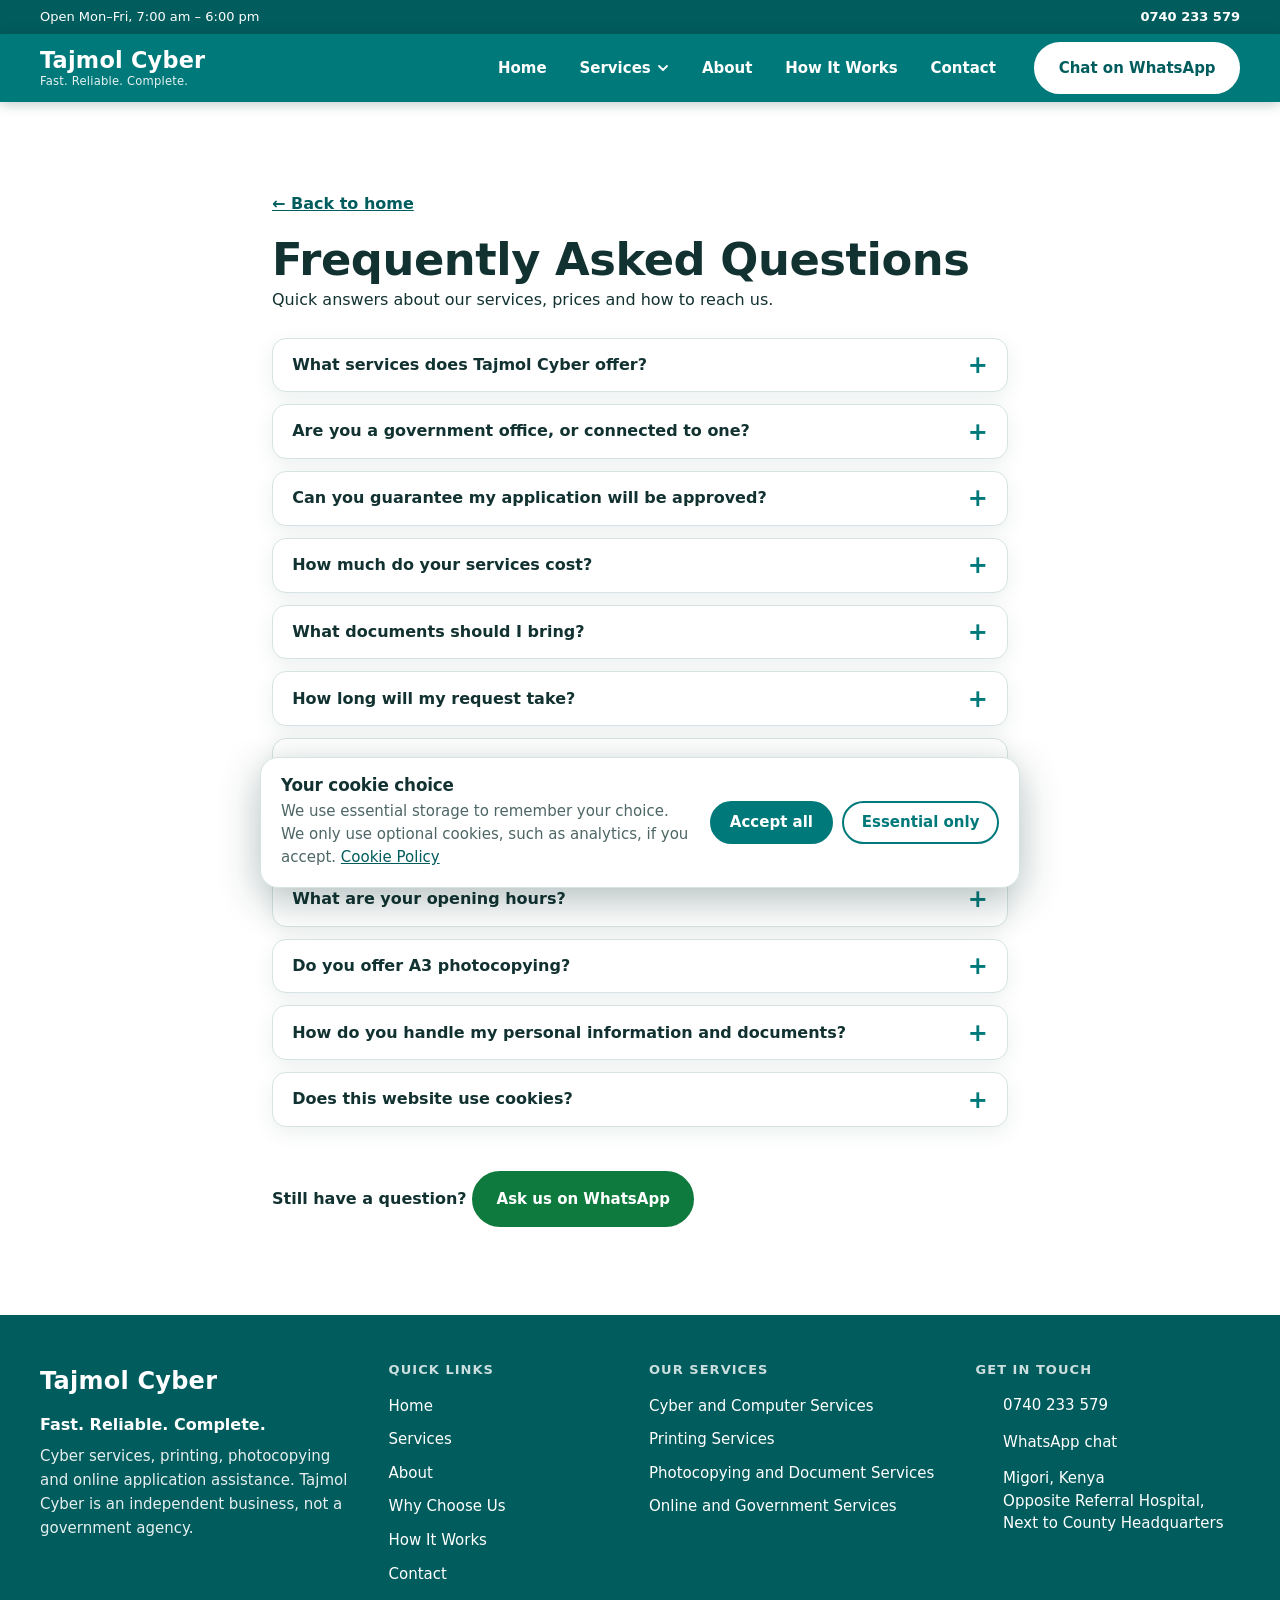
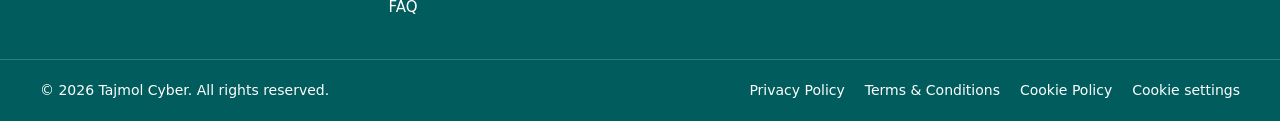
<file: faq.html>
<!DOCTYPE html>
<html lang="en">
<head>
  <meta charset="UTF-8">
  <meta name="viewport" content="width=device-width, initial-scale=1">
  <title>FAQ | Tajmol Cyber</title>
  <meta name="description" content="Answers to common questions about Tajmol Cyber services, prices, opening hours and location in Migori, Kenya.">
  <link rel="stylesheet" href="styles.css">
  <script type="application/ld+json">{"@context": "https://schema.org", "@type": "FAQPage", "mainEntity": [{"@type": "Question", "name": "What services does Tajmol Cyber offer?", "acceptedAnswer": {"@type": "Answer", "text": "We offer cyber and computer services (typing, CVs and application letters, scanning, email and internet help, document formatting), printing, photocopying and document services, and online application assistance. See the Services section for the full list."}}, {"@type": "Question", "name": "Are you a government office, or connected to one?", "acceptedAnswer": {"@type": "Answer", "text": "No. Tajmol Cyber is an independent business. Our government-related services are application assistance, portal guidance and document support. We are not affiliated with any government institution."}}, {"@type": "Question", "name": "Can you guarantee my application will be approved?", "acceptedAnswer": {"@type": "Answer", "text": "No. We help you prepare and submit applications correctly, but decisions and processing times belong to the institution concerned."}}, {"@type": "Question", "name": "How much do your services cost?", "acceptedAnswer": {"@type": "Answer", "text": "Prices vary by service. We explain the cost and next steps before we start. Fees charged by government institutions or portals, where they apply, are separate from our service charge."}}, {"@type": "Question", "name": "What documents should I bring?", "acceptedAnswer": {"@type": "Answer", "text": "It depends on the service. Message or call us before you come and we will tell you what is required."}}, {"@type": "Question", "name": "How long will my request take?", "acceptedAnswer": {"@type": "Answer", "text": "This varies by service. We aim to handle your request efficiently, but we cannot control how long government institutions take to process applications."}}, {"@type": "Question", "name": "How do I request a service?", "acceptedAnswer": {"@type": "Answer", "text": "Choose a service in the Services section to start a WhatsApp message with the service already filled in. You can also call 0740 233 579 or use the contact form."}}, {"@type": "Question", "name": "Where are you located?", "acceptedAnswer": {"@type": "Answer", "text": "Migori, Kenya, opposite Referral Hospital, next to County Headquarters."}}, {"@type": "Question", "name": "What are your opening hours?", "acceptedAnswer": {"@type": "Answer", "text": "Monday to Friday, 7:00am to 6:00pm."}}, {"@type": "Question", "name": "Do you offer A3 photocopying?", "acceptedAnswer": {"@type": "Answer", "text": "We offer A4 and A3 photocopying where available. Please ask us to confirm before you come."}}, {"@type": "Question", "name": "How do you handle my personal information and documents?", "acceptedAnswer": {"@type": "Answer", "text": "We use them only to provide the service you ask for, and we ask you to share only what is needed. Read our Privacy Policy for details."}}, {"@type": "Question", "name": "Does this website use cookies?", "acceptedAnswer": {"@type": "Answer", "text": "The site uses only essential browser storage to remember your cookie choice. Read the Cookie Policy or use Cookie settings in the footer."}}]}</script>
</head>
<body>

<!-- Icon sprite -->
<svg width="0" height="0" style="position:absolute" aria-hidden="true">
  <defs>
    <symbol id="i-file" viewBox="0 0 24 24"><path d="M14 3H7a2 2 0 0 0-2 2v14a2 2 0 0 0 2 2h10a2 2 0 0 0 2-2V8z"/><path d="M14 3v5h5M9 13h6M9 17h6"/></symbol>
    <symbol id="i-id" viewBox="0 0 24 24"><rect x="3" y="5" width="18" height="14" rx="2"/><circle cx="9" cy="11" r="2"/><path d="M6 16c.5-1.5 1.7-2 3-2s2.5.5 3 2M14 10h4M14 14h4"/></symbol>
    <symbol id="i-shield" viewBox="0 0 24 24"><path d="M12 3l8 3v6c0 4.5-3.2 7.8-8 9-4.8-1.2-8-4.5-8-9V6z"/><path d="M9 12l2 2 4-4"/></symbol>
    <symbol id="i-cap" viewBox="0 0 24 24"><path d="M2 9l10-5 10 5-10 5z"/><path d="M6 11v5c0 1.5 2.7 3 6 3s6-1.5 6-3v-5"/></symbol>
    <symbol id="i-printer" viewBox="0 0 24 24"><path d="M7 9V3h10v6"/><rect x="3" y="9" width="18" height="8" rx="2"/><path d="M7 14h10v7H7z"/></symbol>
    <symbol id="i-globe" viewBox="0 0 24 24"><circle cx="12" cy="12" r="9"/><path d="M3 12h18M12 3c3 3 3 15 0 18M12 3c-3 3-3 15 0 18"/></symbol>
    <symbol id="i-bolt" viewBox="0 0 24 24"><path d="M13 2L4 14h7l-1 8 9-12h-7z"/></symbol>
    <symbol id="i-check" viewBox="0 0 24 24"><circle cx="12" cy="12" r="9"/><path d="M8 12l3 3 5-6"/></symbol>
    <symbol id="i-layers" viewBox="0 0 24 24"><path d="M12 3l9 5-9 5-9-5z"/><path d="M3 13l9 5 9-5"/></symbol>
    <symbol id="i-phone" viewBox="0 0 24 24"><path d="M5 4h4l2 5-2.5 1.5a11 11 0 0 0 5 5L15 13l5 2v4a2 2 0 0 1-2 2A16 16 0 0 1 3 6a2 2 0 0 1 2-2z"/></symbol>
    <symbol id="i-chat" viewBox="0 0 24 24"><path d="M4 5h16v11H9l-5 4z"/><path d="M8 9.5h8M8 12.5h5"/></symbol>
    <symbol id="i-pin" viewBox="0 0 24 24"><path d="M12 21s7-6 7-11a7 7 0 0 0-14 0c0 5 7 11 7 11z"/><circle cx="12" cy="10" r="2.5"/></symbol>
    <symbol id="i-monitor" viewBox="0 0 24 24"><rect x="3" y="4" width="18" height="12" rx="2"/><path d="M8 20h8M12 16v4"/></symbol>
    <symbol id="i-copy" viewBox="0 0 24 24"><rect x="8" y="8" width="12" height="12" rx="2"/><path d="M16 8V6a2 2 0 0 0-2-2H6a2 2 0 0 0-2 2v8a2 2 0 0 0 2 2h2"/></symbol>
    <symbol id="i-landmark" viewBox="0 0 24 24"><path d="M3 10l9-6 9 6zM5 10v8M9 10v8M15 10v8M19 10v8M3 20h18"/></symbol>
    <symbol id="i-user" viewBox="0 0 24 24"><circle cx="12" cy="8" r="4"/><path d="M4 21c1-4 4-6 8-6s7 2 8 6"/></symbol>
    <symbol id="i-tag" viewBox="0 0 24 24"><path d="M3 12V4h8l10 10-8 8z"/><circle cx="7.5" cy="8.5" r="1.2"/></symbol>
    <symbol id="i-arrow" viewBox="0 0 24 24"><path d="M5 12h14M13 6l6 6-6 6"/></symbol>
    <symbol id="i-heart" viewBox="0 0 24 24"><path d="M12 20s-8-5-8-11a4.5 4.5 0 0 1 8-2.5A4.5 4.5 0 0 1 20 9c0 6-8 11-8 11z"/></symbol>
    <symbol id="i-clock" viewBox="0 0 24 24"><circle cx="12" cy="12" r="9"/><path d="M12 7v5l3 2"/></symbol>
  </defs>
</svg>

<a class="skip-link" href="#main">Skip to content</a>
<div class="cookie" id="cookie" role="region" aria-labelledby="cookie-t" hidden>
  <div>
    <h2 id="cookie-t">Your cookie choice</h2>
    <p>We use essential storage to remember your choice. We only use optional cookies, such as analytics, if you accept. <a href="index.html#cookies">Cookie Policy</a></p>
  </div>
  <div class="cookie__actions">
    <button class="btn btn--teal" type="button" data-consent="all">Accept all</button>
    <button class="btn btn--ghost" type="button" data-consent="essential">Essential only</button>
  </div>
</div>

<div class="topbar">
  <div class="container topbar__inner">
    <span>Open Mon–Fri, 7:00 am – 6:00 pm</span>
    <a href="tel:+254740233579">0740 233 579</a>
  </div>
</div>

<header class="site-header">
  <nav class="navbar container" aria-label="Main navigation">
    <a class="brand" href="index.html#top" aria-label="Tajmol Cyber, home">
      <span class="brand__text">Tajmol Cyber<small>Fast. Reliable. Complete.</small></span>
    </a>

    <button class="nav-toggle" type="button" aria-expanded="false" aria-controls="nav-menu">
      <span class="nav-toggle__bars" aria-hidden="true"></span>
      <span class="visually-hidden">Menu</span>
    </button>

    <div class="nav-menu" id="nav-menu">
      <ul class="nav-list">
        <li><a class="nav-link" href="index.html#top">Home</a></li>
        <li class="has-dropdown">
          <button class="nav-link dropdown-toggle" type="button" aria-expanded="false" aria-controls="services-menu">
            Services
            <svg class="chevron" width="12" height="12" viewBox="0 0 12 12" aria-hidden="true"><path d="M2 4l4 4 4-4" fill="none" stroke="currentColor" stroke-width="1.8" stroke-linecap="round" stroke-linejoin="round"/></svg>
          </button>
          <ul class="dropdown" id="services-menu">
            <li><a href="index.html#cyber">Cyber and Computer Services</a></li>
            <li><a href="index.html#printing">Printing Services</a></li>
            <li><a href="index.html#photocopying">Photocopying and Document Services</a></li>
            <li><a href="index.html#online">Online and Government Services</a></li>
          </ul>
        </li>
        <li><a class="nav-link" href="index.html#about">About</a></li>
        <li><a class="nav-link" href="index.html#how">How It Works</a></li>
        <li><a class="nav-link" href="index.html#contact">Contact</a></li>
      </ul>
      <a class="btn" href="https://wa.me/254740233579?text=Hello%20Tajmol%20Cyber%2C%20I%20would%20like%20to%20enquire%20about%20your%20services." target="_blank" rel="noopener">Chat on WhatsApp</a>
    </div>
  </nav>
</header>

<main id="main">
  <section class="section">
    <article class="container doc">
      <p><a class="doc__back" href="index.html">&larr; Back to home</a></p>
      <h1>Frequently Asked Questions</h1>
      <p>Quick answers about our services, prices and how to reach us.</p>
      <div class="faq"><details><summary>What services does Tajmol Cyber offer?</summary><div class="faq__a"><p>We offer cyber and computer services (typing, CVs and application letters, scanning, email and internet help, document formatting), printing, photocopying and document services, and online application assistance. See the <a href="index.html#services">Services section</a> for the full list.</p></div></details><details><summary>Are you a government office, or connected to one?</summary><div class="faq__a"><p>No. Tajmol Cyber is an independent business. Our government-related services are application assistance, portal guidance and document support. We are not affiliated with any government institution.</p></div></details><details><summary>Can you guarantee my application will be approved?</summary><div class="faq__a"><p>No. We help you prepare and submit applications correctly, but decisions and processing times belong to the institution concerned.</p></div></details><details><summary>How much do your services cost?</summary><div class="faq__a"><p>Prices vary by service. We explain the cost and next steps before we start. Fees charged by government institutions or portals, where they apply, are separate from our service charge.</p></div></details><details><summary>What documents should I bring?</summary><div class="faq__a"><p>It depends on the service. Message or call us before you come and we will tell you what is required.</p></div></details><details><summary>How long will my request take?</summary><div class="faq__a"><p>This varies by service. We aim to handle your request efficiently, but we cannot control how long government institutions take to process applications.</p></div></details><details><summary>How do I request a service?</summary><div class="faq__a"><p>Choose a service in the <a href="index.html#services">Services section</a> to start a WhatsApp message with the service already filled in. You can also call 0740 233 579 or use the <a href="index.html#contact">contact form</a>.</p></div></details><details><summary>Where are you located?</summary><div class="faq__a"><p>Migori, Kenya, opposite Referral Hospital, next to County Headquarters.</p></div></details><details><summary>What are your opening hours?</summary><div class="faq__a"><p>Monday to Friday, 7:00am to 6:00pm.</p></div></details><details><summary>Do you offer A3 photocopying?</summary><div class="faq__a"><p>We offer A4 and A3 photocopying where available. Please ask us to confirm before you come.</p></div></details><details><summary>How do you handle my personal information and documents?</summary><div class="faq__a"><p>We use them only to provide the service you ask for, and we ask you to share only what is needed. Read our <a href="privacy.html">Privacy Policy</a> for details.</p></div></details><details><summary>Does this website use cookies?</summary><div class="faq__a"><p>The site uses only essential browser storage to remember your cookie choice. Read the <a href="index.html#cookies">Cookie Policy</a> or use Cookie settings in the footer.</p></div></details></div>
      <p class="faq__more">Still have a question? <a class="btn btn--wa" href="https://wa.me/254740233579?text=Hello%20Tajmol%20Cyber%2C%20I%20have%20a%20question." target="_blank" rel="noopener">Ask us on WhatsApp</a></p>
    </article>
  </section>
</main>

<footer class="footer">
  <div class="container footer__grid">
    <div class="footer__brand">
      <a class="footer__name" href="index.html#top">Tajmol Cyber</a>
      <p class="footer__tag">Fast. Reliable. Complete.</p>
      <p class="footer__about">Cyber services, printing, photocopying and online application assistance. Tajmol Cyber is an independent business, not a government agency.</p>
    </div>
    <nav class="footer__col" aria-label="Quick links">
      <h3>Quick links</h3>
      <ul><li><a href="index.html#top">Home</a></li><li><a href="index.html#services">Services</a></li><li><a href="index.html#about">About</a></li><li><a href="index.html#why">Why Choose Us</a></li><li><a href="index.html#how">How It Works</a></li><li><a href="index.html#contact">Contact</a></li><li><a href="faq.html">FAQ</a></li></ul>
    </nav>
    <nav class="footer__col" aria-label="Service categories">
      <h3>Our services</h3>
      <ul><li><a href="index.html#cyber">Cyber and Computer Services</a></li><li><a href="index.html#printing">Printing Services</a></li><li><a href="index.html#photocopying">Photocopying and Document Services</a></li><li><a href="index.html#online">Online and Government Services</a></li></ul>
    </nav>
    <div class="footer__col footer__contact">
      <h3>Get in touch</h3>
      <ul>
        <li><a href="tel:+254740233579"><svg class="ico"><use href="index.html#i-phone"/></svg>0740 233 579</a></li>
        <li><a href="https://wa.me/254740233579?text=Hello%20Tajmol%20Cyber%2C%20I%20would%20like%20to%20enquire%20about%20your%20services." target="_blank" rel="noopener"><svg class="ico"><use href="index.html#i-chat"/></svg>WhatsApp chat</a></li>
        <li><span class="footer__place"><svg class="ico"><use href="index.html#i-pin"/></svg><span>Migori, Kenya<br>Opposite Referral Hospital,<br>Next to County Headquarters</span></span></li>
      </ul>
    </div>
  </div>
  <div class="footer__bar">
    <div class="container footer__legal">
      <p>&copy; <span id="yr">2026</span> Tajmol Cyber. All rights reserved.</p>
      <ul class="footer__policies"><li><a href="privacy.html">Privacy Policy</a></li><li><a href="terms.html">Terms &amp; Conditions</a></li><li><a href="index.html#cookies">Cookie Policy</a></li><li><button class="linkbtn" type="button" data-cookie-settings>Cookie settings</button></li></ul>
    </div>
  </div>
</footer>

<script>
(function () {
  var $ = function (s, r) { return (r || document).querySelector(s); };
  var toggle = $('.nav-toggle'), menu = $('#nav-menu'), dropBtn = $('.dropdown-toggle'), dropItem = $('.has-dropdown');
  var links = [].slice.call(document.querySelectorAll('.dropdown a'));
  function setMenu(o) { toggle.setAttribute('aria-expanded', o); menu.classList.toggle('is-open', o); document.body.classList.toggle('menu-open', o); }
  function setDrop(o) { dropBtn.setAttribute('aria-expanded', o); dropItem.classList.toggle('is-open', o); }
  function dropOpen() { return dropBtn.getAttribute('aria-expanded') === 'true'; }
  toggle.addEventListener('click', function () { setMenu(toggle.getAttribute('aria-expanded') !== 'true'); });
  dropBtn.addEventListener('click', function () { setDrop(!dropOpen()); });
  document.addEventListener('click', function (e) { if (!dropItem.contains(e.target)) setDrop(false); });
  menu.addEventListener('click', function (e) { if (e.target.closest('a')) { setDrop(false); setMenu(false); } });
  document.addEventListener('keydown', function (e) {
    if (e.key !== 'Escape') return;
    if (menu.classList.contains('is-open') && toggle.offsetParent) toggle.focus();
    else if (dropItem.contains(document.activeElement)) dropBtn.focus();
    setDrop(false); setMenu(false);
  }, true);
  dropBtn.addEventListener('keydown', function (e) { if (e.key === 'ArrowDown') { e.preventDefault(); if (!dropOpen()) setDrop(true); links[0].focus(); } });
  $('.dropdown').addEventListener('keydown', function (e) {
    var i = links.indexOf(document.activeElement), k = e.key;
    if (k === 'ArrowDown') i = (i + 1) % links.length; else if (k === 'ArrowUp') i = (i - 1 + links.length) % links.length;
    else if (k === 'Home') i = 0; else if (k === 'End') i = links.length - 1; else return;
    e.preventDefault(); links[i].focus();
  });
  dropItem.addEventListener('focusout', function (e) { if (dropOpen() && e.relatedTarget && !dropItem.contains(e.relatedTarget)) setDrop(false); });
  $('#yr').textContent = new Date().getFullYear();

  var KEY = 'tajmol-cookie-consent', bar = $('#cookie'), opener = null;
  function get() { try { return localStorage.getItem(KEY); } catch (x) { return null; } }
  if (!get()) bar.hidden = false;
  bar.addEventListener('click', function (e) {
    var b = e.target.closest('[data-consent]'); if (!b) return;
    try { localStorage.setItem(KEY, b.getAttribute('data-consent')); } catch (x) {}
    bar.hidden = true; if (opener) { opener.focus(); opener = null; }
  });
  document.addEventListener('click', function (e) {
    var s = e.target.closest('[data-cookie-settings]'); if (!s) return;
    opener = s; bar.hidden = false; $('button', bar).focus();
  });
})();
</script>
</body>
</html>
</file>
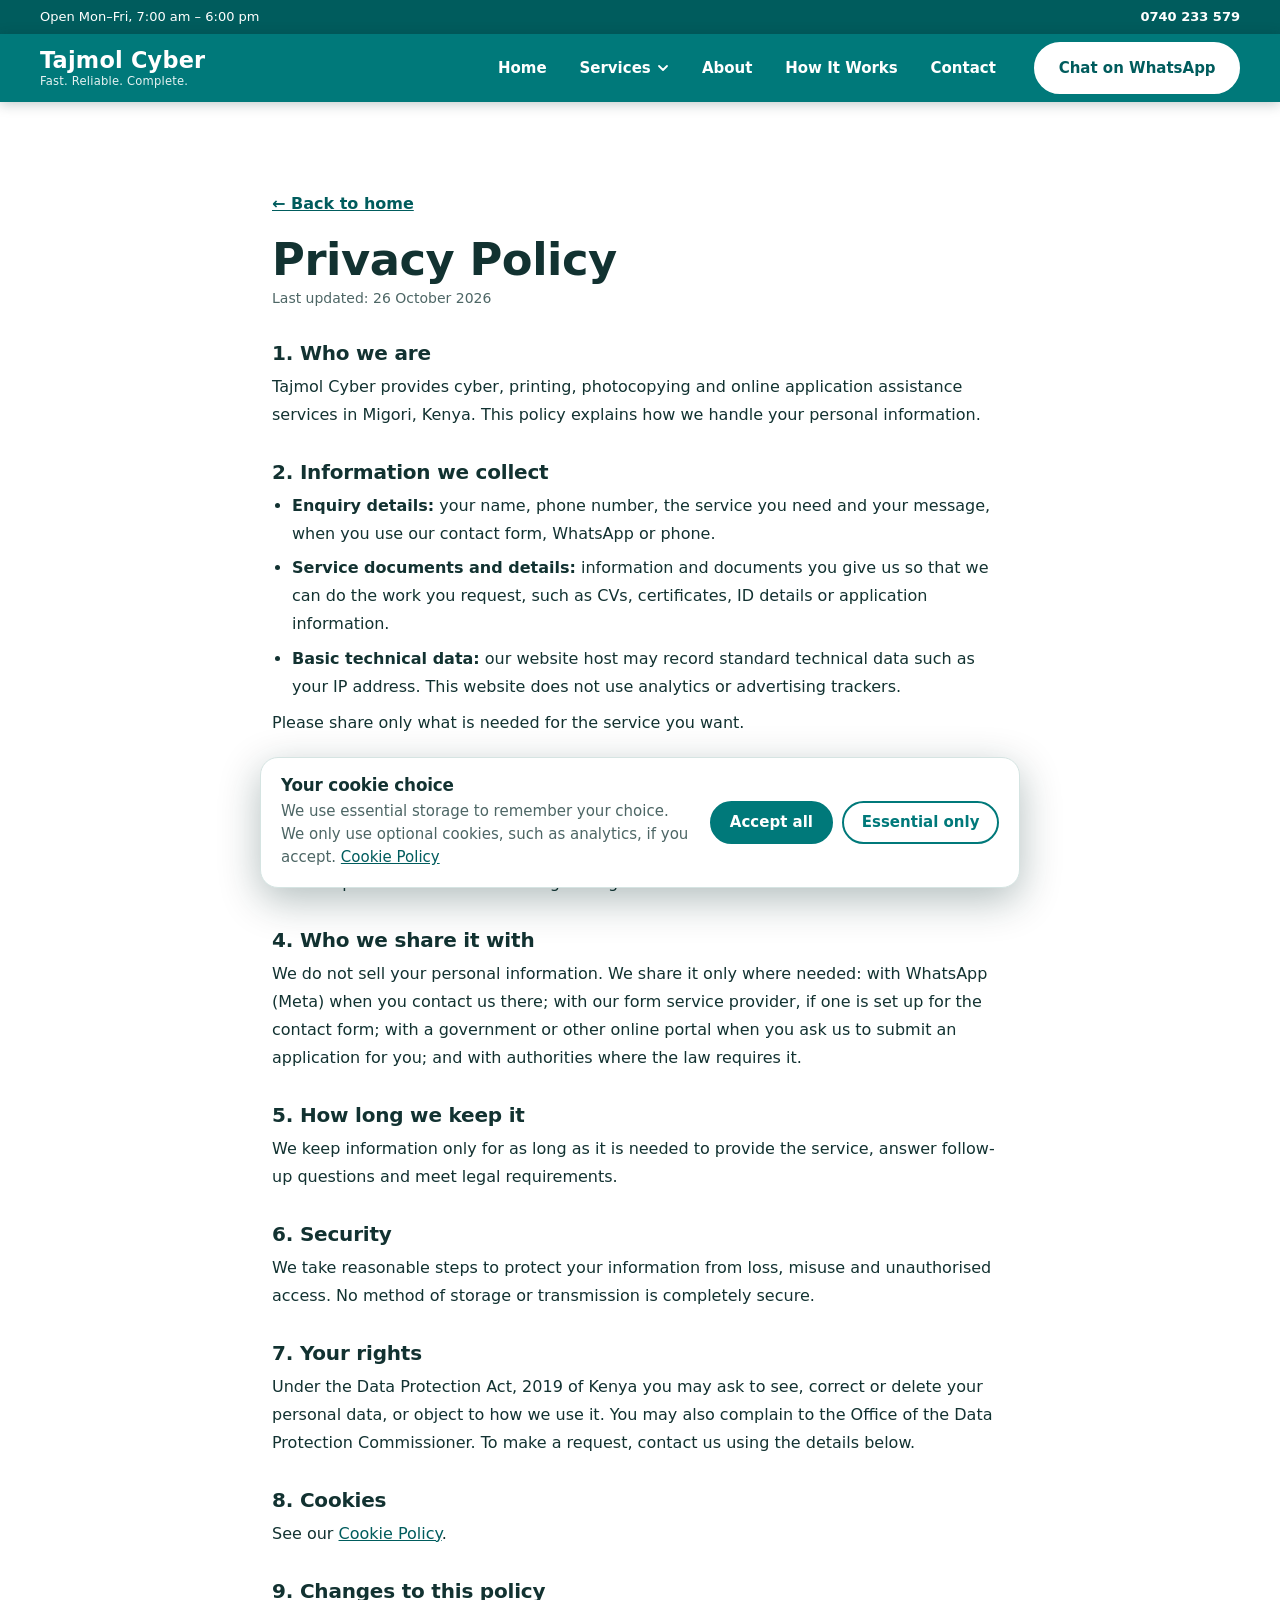
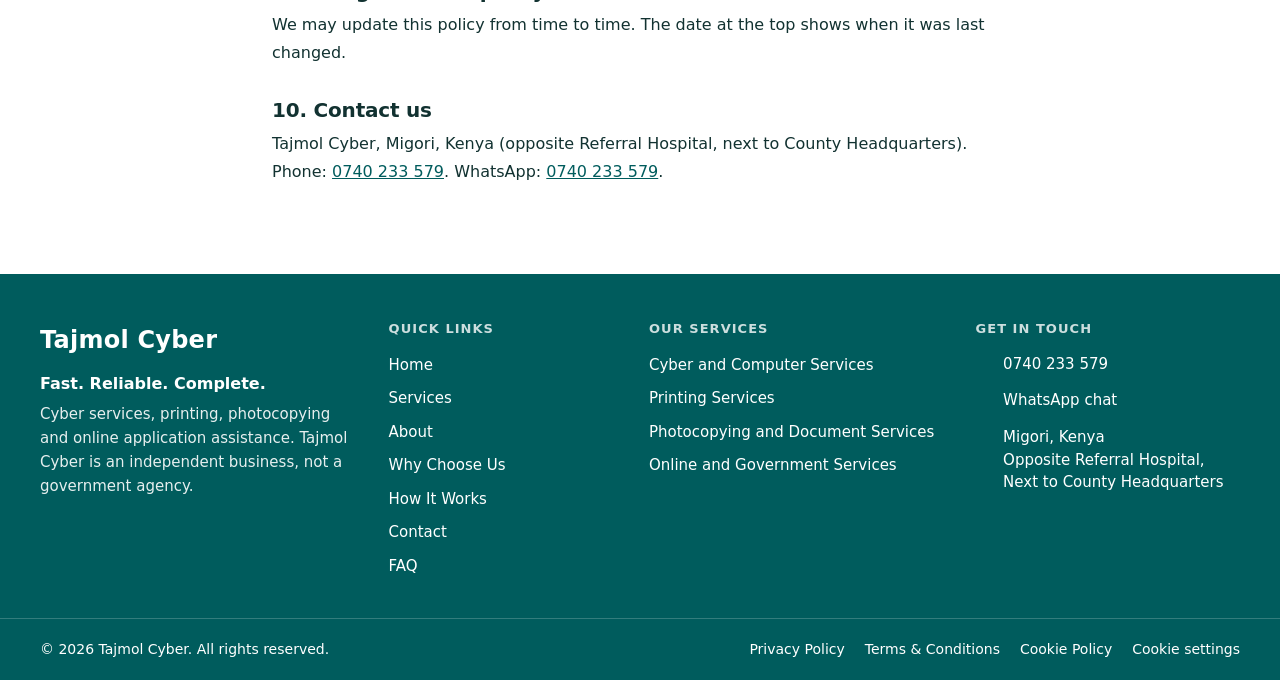
<file: privacy.html>
<!DOCTYPE html>
<html lang="en">
<head>
  <meta charset="UTF-8">
  <meta name="viewport" content="width=device-width, initial-scale=1">
  <title>Privacy Policy | Tajmol Cyber</title>
  <meta name="description" content="How Tajmol Cyber collects, uses and protects your personal information.">
  <link rel="stylesheet" href="styles.css">
</head>
<body>

<!-- Icon sprite -->
<svg width="0" height="0" style="position:absolute" aria-hidden="true">
  <defs>
    <symbol id="i-file" viewBox="0 0 24 24"><path d="M14 3H7a2 2 0 0 0-2 2v14a2 2 0 0 0 2 2h10a2 2 0 0 0 2-2V8z"/><path d="M14 3v5h5M9 13h6M9 17h6"/></symbol>
    <symbol id="i-id" viewBox="0 0 24 24"><rect x="3" y="5" width="18" height="14" rx="2"/><circle cx="9" cy="11" r="2"/><path d="M6 16c.5-1.5 1.7-2 3-2s2.5.5 3 2M14 10h4M14 14h4"/></symbol>
    <symbol id="i-shield" viewBox="0 0 24 24"><path d="M12 3l8 3v6c0 4.5-3.2 7.8-8 9-4.8-1.2-8-4.5-8-9V6z"/><path d="M9 12l2 2 4-4"/></symbol>
    <symbol id="i-cap" viewBox="0 0 24 24"><path d="M2 9l10-5 10 5-10 5z"/><path d="M6 11v5c0 1.5 2.7 3 6 3s6-1.5 6-3v-5"/></symbol>
    <symbol id="i-printer" viewBox="0 0 24 24"><path d="M7 9V3h10v6"/><rect x="3" y="9" width="18" height="8" rx="2"/><path d="M7 14h10v7H7z"/></symbol>
    <symbol id="i-globe" viewBox="0 0 24 24"><circle cx="12" cy="12" r="9"/><path d="M3 12h18M12 3c3 3 3 15 0 18M12 3c-3 3-3 15 0 18"/></symbol>
    <symbol id="i-bolt" viewBox="0 0 24 24"><path d="M13 2L4 14h7l-1 8 9-12h-7z"/></symbol>
    <symbol id="i-check" viewBox="0 0 24 24"><circle cx="12" cy="12" r="9"/><path d="M8 12l3 3 5-6"/></symbol>
    <symbol id="i-layers" viewBox="0 0 24 24"><path d="M12 3l9 5-9 5-9-5z"/><path d="M3 13l9 5 9-5"/></symbol>
    <symbol id="i-phone" viewBox="0 0 24 24"><path d="M5 4h4l2 5-2.5 1.5a11 11 0 0 0 5 5L15 13l5 2v4a2 2 0 0 1-2 2A16 16 0 0 1 3 6a2 2 0 0 1 2-2z"/></symbol>
    <symbol id="i-chat" viewBox="0 0 24 24"><path d="M4 5h16v11H9l-5 4z"/><path d="M8 9.5h8M8 12.5h5"/></symbol>
    <symbol id="i-pin" viewBox="0 0 24 24"><path d="M12 21s7-6 7-11a7 7 0 0 0-14 0c0 5 7 11 7 11z"/><circle cx="12" cy="10" r="2.5"/></symbol>
    <symbol id="i-monitor" viewBox="0 0 24 24"><rect x="3" y="4" width="18" height="12" rx="2"/><path d="M8 20h8M12 16v4"/></symbol>
    <symbol id="i-copy" viewBox="0 0 24 24"><rect x="8" y="8" width="12" height="12" rx="2"/><path d="M16 8V6a2 2 0 0 0-2-2H6a2 2 0 0 0-2 2v8a2 2 0 0 0 2 2h2"/></symbol>
    <symbol id="i-landmark" viewBox="0 0 24 24"><path d="M3 10l9-6 9 6zM5 10v8M9 10v8M15 10v8M19 10v8M3 20h18"/></symbol>
    <symbol id="i-user" viewBox="0 0 24 24"><circle cx="12" cy="8" r="4"/><path d="M4 21c1-4 4-6 8-6s7 2 8 6"/></symbol>
    <symbol id="i-tag" viewBox="0 0 24 24"><path d="M3 12V4h8l10 10-8 8z"/><circle cx="7.5" cy="8.5" r="1.2"/></symbol>
    <symbol id="i-arrow" viewBox="0 0 24 24"><path d="M5 12h14M13 6l6 6-6 6"/></symbol>
    <symbol id="i-heart" viewBox="0 0 24 24"><path d="M12 20s-8-5-8-11a4.5 4.5 0 0 1 8-2.5A4.5 4.5 0 0 1 20 9c0 6-8 11-8 11z"/></symbol>
    <symbol id="i-clock" viewBox="0 0 24 24"><circle cx="12" cy="12" r="9"/><path d="M12 7v5l3 2"/></symbol>
  </defs>
</svg>

<a class="skip-link" href="#main">Skip to content</a>
<div class="cookie" id="cookie" role="region" aria-labelledby="cookie-t" hidden>
  <div>
    <h2 id="cookie-t">Your cookie choice</h2>
    <p>We use essential storage to remember your choice. We only use optional cookies, such as analytics, if you accept. <a href="index.html#cookies">Cookie Policy</a></p>
  </div>
  <div class="cookie__actions">
    <button class="btn btn--teal" type="button" data-consent="all">Accept all</button>
    <button class="btn btn--ghost" type="button" data-consent="essential">Essential only</button>
  </div>
</div>

<div class="topbar">
  <div class="container topbar__inner">
    <span>Open Mon–Fri, 7:00 am – 6:00 pm</span>
    <a href="tel:+254740233579">0740 233 579</a>
  </div>
</div>

<header class="site-header">
  <nav class="navbar container" aria-label="Main navigation">
    <a class="brand" href="index.html#top" aria-label="Tajmol Cyber, home">
      <span class="brand__text">Tajmol Cyber<small>Fast. Reliable. Complete.</small></span>
    </a>

    <button class="nav-toggle" type="button" aria-expanded="false" aria-controls="nav-menu">
      <span class="nav-toggle__bars" aria-hidden="true"></span>
      <span class="visually-hidden">Menu</span>
    </button>

    <div class="nav-menu" id="nav-menu">
      <ul class="nav-list">
        <li><a class="nav-link" href="index.html#top">Home</a></li>
        <li class="has-dropdown">
          <button class="nav-link dropdown-toggle" type="button" aria-expanded="false" aria-controls="services-menu">
            Services
            <svg class="chevron" width="12" height="12" viewBox="0 0 12 12" aria-hidden="true"><path d="M2 4l4 4 4-4" fill="none" stroke="currentColor" stroke-width="1.8" stroke-linecap="round" stroke-linejoin="round"/></svg>
          </button>
          <ul class="dropdown" id="services-menu">
            <li><a href="index.html#cyber">Cyber and Computer Services</a></li>
            <li><a href="index.html#printing">Printing Services</a></li>
            <li><a href="index.html#photocopying">Photocopying and Document Services</a></li>
            <li><a href="index.html#online">Online and Government Services</a></li>
          </ul>
        </li>
        <li><a class="nav-link" href="index.html#about">About</a></li>
        <li><a class="nav-link" href="index.html#how">How It Works</a></li>
        <li><a class="nav-link" href="index.html#contact">Contact</a></li>
      </ul>
      <a class="btn" href="https://wa.me/254740233579?text=Hello%20Tajmol%20Cyber%2C%20I%20would%20like%20to%20enquire%20about%20your%20services." target="_blank" rel="noopener">Chat on WhatsApp</a>
    </div>
  </nav>
</header>

<main id="main">
  <section class="section">
    <article class="container doc">
      <p><a class="doc__back" href="index.html">&larr; Back to home</a></p>
      <h1>Privacy Policy</h1>
      <p class="legal__meta">Last updated: 26 October 2026</p><h2>1. Who we are</h2><p>Tajmol Cyber provides cyber, printing, photocopying and online application assistance services in Migori, Kenya. This policy explains how we handle your personal information.</p><h2>2. Information we collect</h2><ul><li><strong>Enquiry details:</strong> your name, phone number, the service you need and your message, when you use our contact form, WhatsApp or phone.</li><li><strong>Service documents and details:</strong> information and documents you give us so that we can do the work you request, such as CVs, certificates, ID details or application information.</li><li><strong>Basic technical data:</strong> our website host may record standard technical data such as your IP address. This website does not use analytics or advertising trackers.</li></ul><p>Please share only what is needed for the service you want.</p><h2>3. How we use it</h2><ul><li>To reply to your enquiry and give you a quote or guidance.</li><li>To provide the service you ask for.</li><li>To keep our records and meet legal obligations.</li></ul><h2>4. Who we share it with</h2><p>We do not sell your personal information. We share it only where needed: with WhatsApp (Meta) when you contact us there; with our form service provider, if one is set up for the contact form; with a government or other online portal when you ask us to submit an application for you; and with authorities where the law requires it.</p><h2>5. How long we keep it</h2><p>We keep information only for as long as it is needed to provide the service, answer follow-up questions and meet legal requirements.</p><h2>6. Security</h2><p>We take reasonable steps to protect your information from loss, misuse and unauthorised access. No method of storage or transmission is completely secure.</p><h2>7. Your rights</h2><p>Under the Data Protection Act, 2019 of Kenya you may ask to see, correct or delete your personal data, or object to how we use it. You may also complain to the Office of the Data Protection Commissioner. To make a request, contact us using the details below.</p><h2>8. Cookies</h2><p>See our <a href="index.html#cookies">Cookie Policy</a>.</p><h2>9. Changes to this policy</h2><p>We may update this policy from time to time. The date at the top shows when it was last changed.</p><h2>10. Contact us</h2><p>Tajmol Cyber, Migori, Kenya (opposite Referral Hospital, next to County Headquarters). Phone: <a href="tel:+254740233579">0740 233 579</a>. WhatsApp: <a href="https://wa.me/254740233579" target="_blank" rel="noopener">0740 233 579</a>.</p>
    </article>
  </section>
</main>

<footer class="footer">
  <div class="container footer__grid">
    <div class="footer__brand">
      <a class="footer__name" href="index.html#top">Tajmol Cyber</a>
      <p class="footer__tag">Fast. Reliable. Complete.</p>
      <p class="footer__about">Cyber services, printing, photocopying and online application assistance. Tajmol Cyber is an independent business, not a government agency.</p>
    </div>
    <nav class="footer__col" aria-label="Quick links">
      <h3>Quick links</h3>
      <ul><li><a href="index.html#top">Home</a></li><li><a href="index.html#services">Services</a></li><li><a href="index.html#about">About</a></li><li><a href="index.html#why">Why Choose Us</a></li><li><a href="index.html#how">How It Works</a></li><li><a href="index.html#contact">Contact</a></li><li><a href="faq.html">FAQ</a></li></ul>
    </nav>
    <nav class="footer__col" aria-label="Service categories">
      <h3>Our services</h3>
      <ul><li><a href="index.html#cyber">Cyber and Computer Services</a></li><li><a href="index.html#printing">Printing Services</a></li><li><a href="index.html#photocopying">Photocopying and Document Services</a></li><li><a href="index.html#online">Online and Government Services</a></li></ul>
    </nav>
    <div class="footer__col footer__contact">
      <h3>Get in touch</h3>
      <ul>
        <li><a href="tel:+254740233579"><svg class="ico"><use href="index.html#i-phone"/></svg>0740 233 579</a></li>
        <li><a href="https://wa.me/254740233579?text=Hello%20Tajmol%20Cyber%2C%20I%20would%20like%20to%20enquire%20about%20your%20services." target="_blank" rel="noopener"><svg class="ico"><use href="index.html#i-chat"/></svg>WhatsApp chat</a></li>
        <li><span class="footer__place"><svg class="ico"><use href="index.html#i-pin"/></svg><span>Migori, Kenya<br>Opposite Referral Hospital,<br>Next to County Headquarters</span></span></li>
      </ul>
    </div>
  </div>
  <div class="footer__bar">
    <div class="container footer__legal">
      <p>&copy; <span id="yr">2026</span> Tajmol Cyber. All rights reserved.</p>
      <ul class="footer__policies"><li><a href="privacy.html">Privacy Policy</a></li><li><a href="terms.html">Terms &amp; Conditions</a></li><li><a href="index.html#cookies">Cookie Policy</a></li><li><button class="linkbtn" type="button" data-cookie-settings>Cookie settings</button></li></ul>
    </div>
  </div>
</footer>

<script>
(function () {
  var $ = function (s, r) { return (r || document).querySelector(s); };
  var toggle = $('.nav-toggle'), menu = $('#nav-menu'), dropBtn = $('.dropdown-toggle'), dropItem = $('.has-dropdown');
  var links = [].slice.call(document.querySelectorAll('.dropdown a'));
  function setMenu(o) { toggle.setAttribute('aria-expanded', o); menu.classList.toggle('is-open', o); document.body.classList.toggle('menu-open', o); }
  function setDrop(o) { dropBtn.setAttribute('aria-expanded', o); dropItem.classList.toggle('is-open', o); }
  function dropOpen() { return dropBtn.getAttribute('aria-expanded') === 'true'; }
  toggle.addEventListener('click', function () { setMenu(toggle.getAttribute('aria-expanded') !== 'true'); });
  dropBtn.addEventListener('click', function () { setDrop(!dropOpen()); });
  document.addEventListener('click', function (e) { if (!dropItem.contains(e.target)) setDrop(false); });
  menu.addEventListener('click', function (e) { if (e.target.closest('a')) { setDrop(false); setMenu(false); } });
  document.addEventListener('keydown', function (e) {
    if (e.key !== 'Escape') return;
    if (menu.classList.contains('is-open') && toggle.offsetParent) toggle.focus();
    else if (dropItem.contains(document.activeElement)) dropBtn.focus();
    setDrop(false); setMenu(false);
  }, true);
  dropBtn.addEventListener('keydown', function (e) { if (e.key === 'ArrowDown') { e.preventDefault(); if (!dropOpen()) setDrop(true); links[0].focus(); } });
  $('.dropdown').addEventListener('keydown', function (e) {
    var i = links.indexOf(document.activeElement), k = e.key;
    if (k === 'ArrowDown') i = (i + 1) % links.length; else if (k === 'ArrowUp') i = (i - 1 + links.length) % links.length;
    else if (k === 'Home') i = 0; else if (k === 'End') i = links.length - 1; else return;
    e.preventDefault(); links[i].focus();
  });
  dropItem.addEventListener('focusout', function (e) { if (dropOpen() && e.relatedTarget && !dropItem.contains(e.relatedTarget)) setDrop(false); });
  $('#yr').textContent = new Date().getFullYear();

  var KEY = 'tajmol-cookie-consent', bar = $('#cookie'), opener = null;
  function get() { try { return localStorage.getItem(KEY); } catch (x) { return null; } }
  if (!get()) bar.hidden = false;
  bar.addEventListener('click', function (e) {
    var b = e.target.closest('[data-consent]'); if (!b) return;
    try { localStorage.setItem(KEY, b.getAttribute('data-consent')); } catch (x) {}
    bar.hidden = true; if (opener) { opener.focus(); opener = null; }
  });
  document.addEventListener('click', function (e) {
    var s = e.target.closest('[data-cookie-settings]'); if (!s) return;
    opener = s; bar.hidden = false; $('button', bar).focus();
  });
})();
</script>
</body>
</html>
</file>
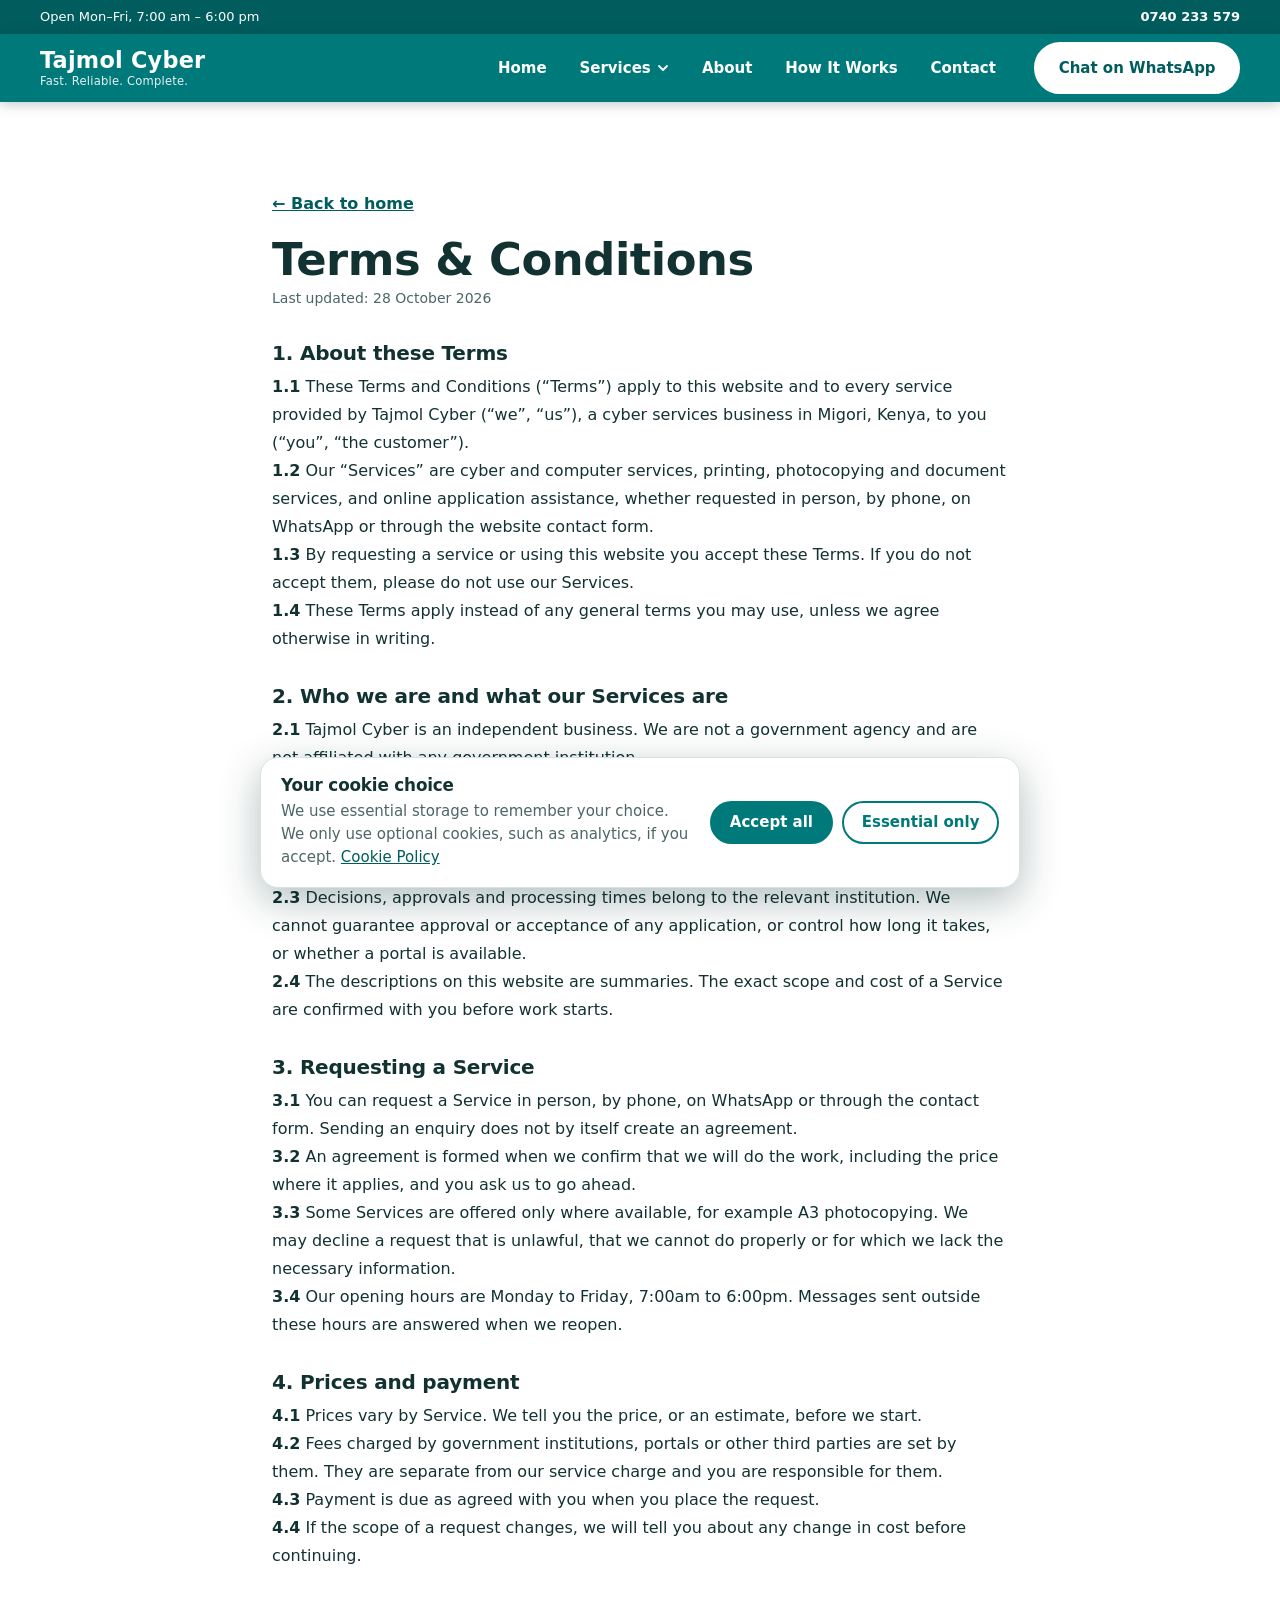
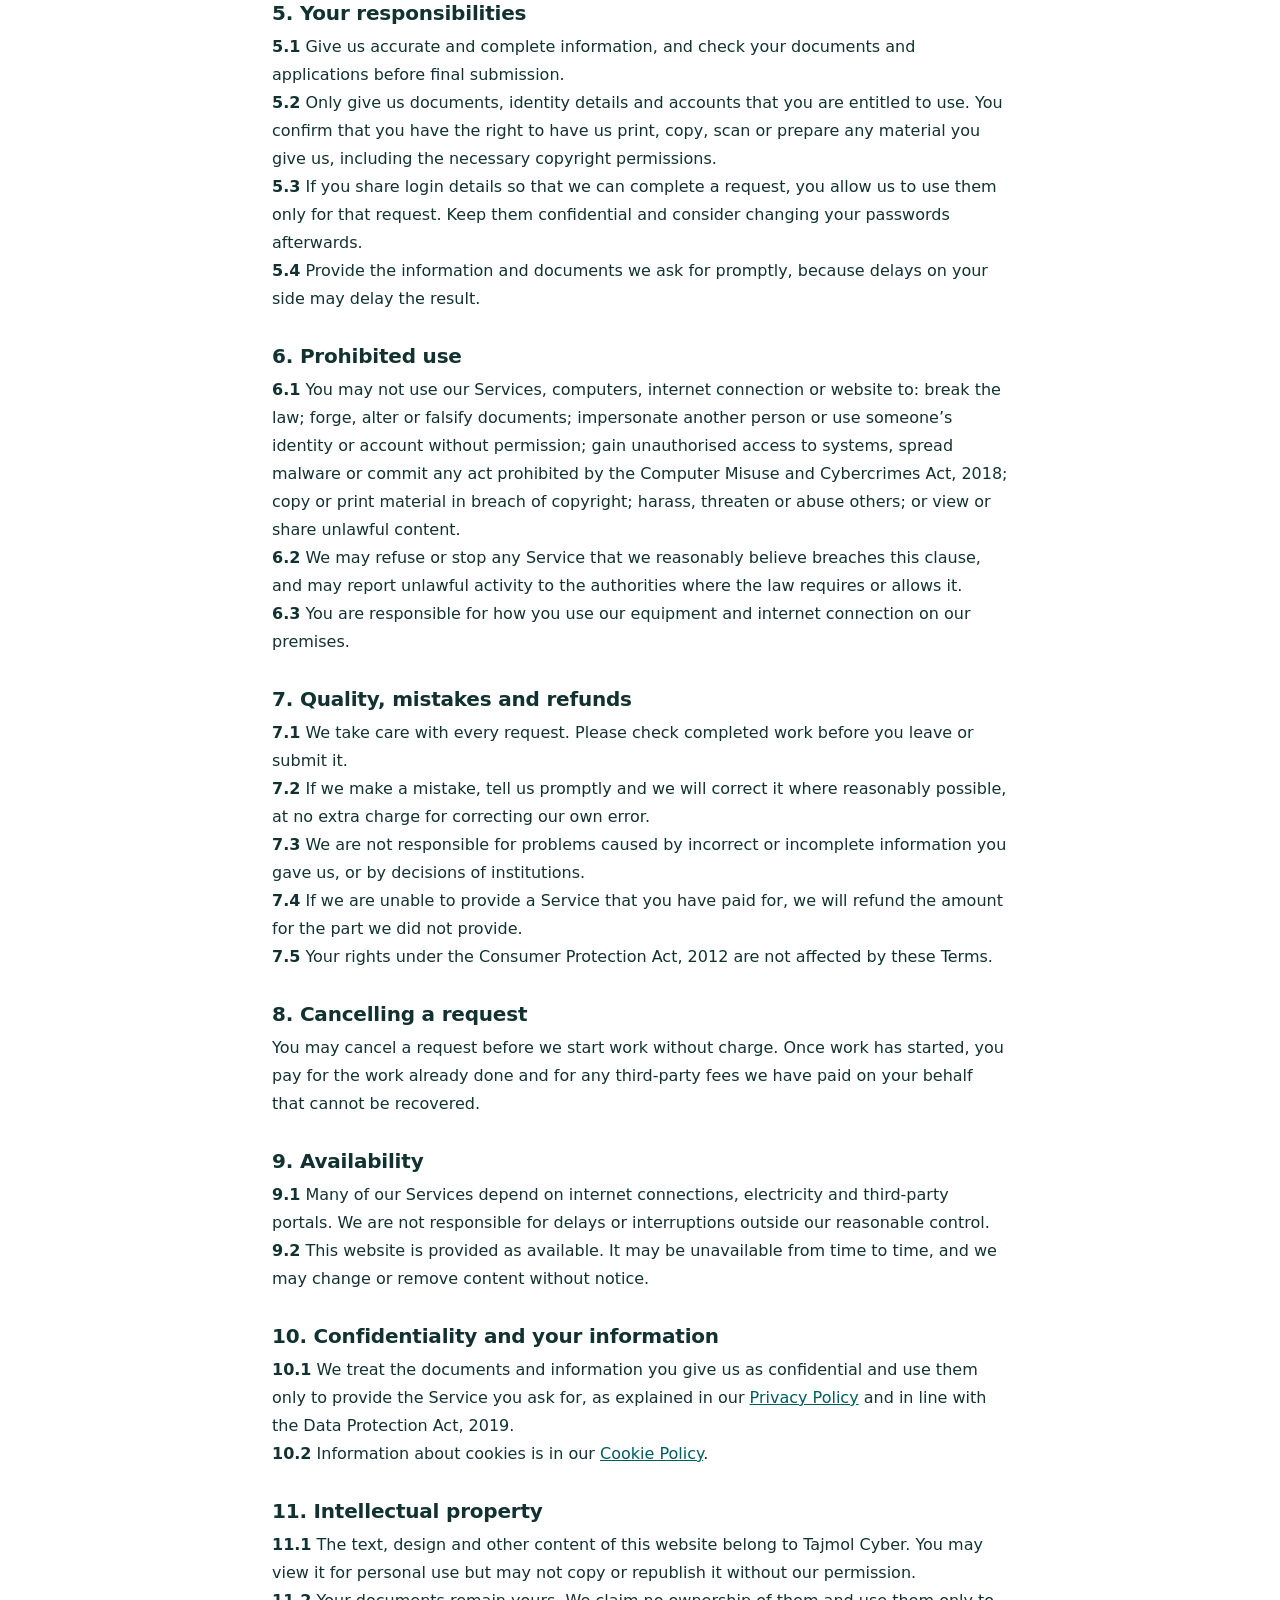
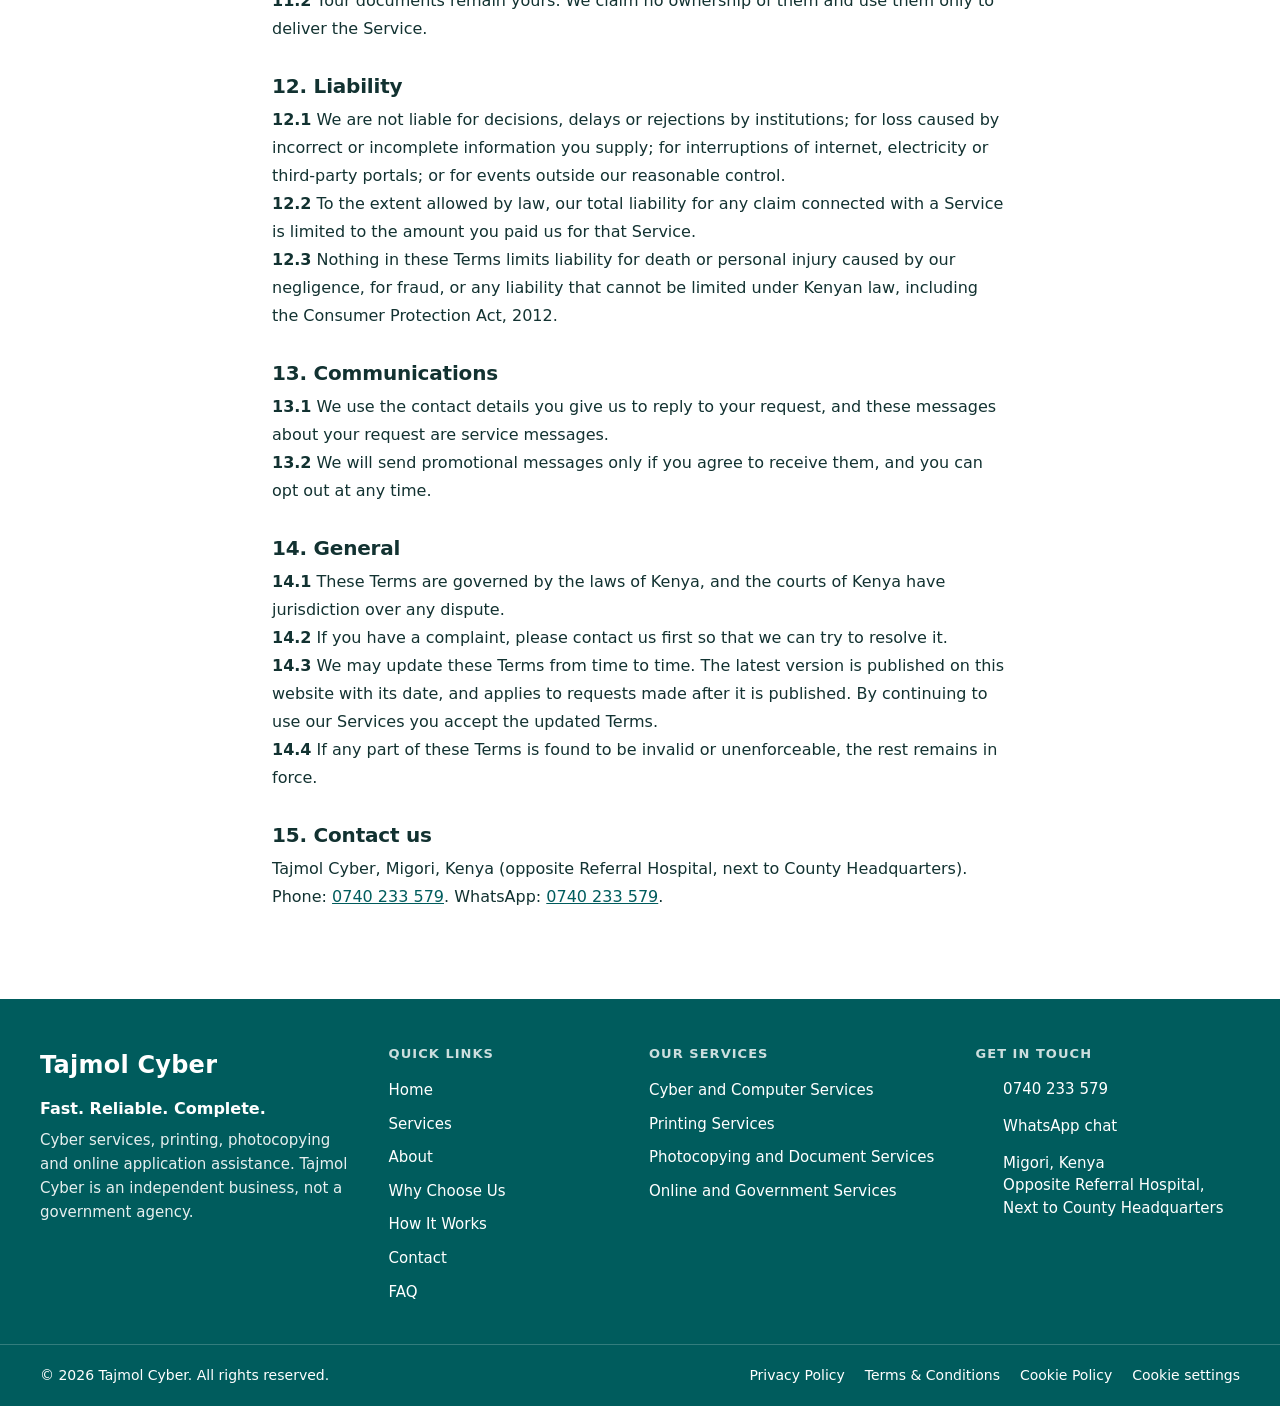
<file: terms.html>
<!DOCTYPE html>
<html lang="en">
<head>
  <meta charset="UTF-8">
  <meta name="viewport" content="width=device-width, initial-scale=1">
  <title>Terms &amp; Conditions | Tajmol Cyber</title>
  <meta name="description" content="The terms that apply when you use the Tajmol Cyber website and services.">
  <link rel="stylesheet" href="styles.css">
</head>
<body>

<!-- Icon sprite -->
<svg width="0" height="0" style="position:absolute" aria-hidden="true">
  <defs>
    <symbol id="i-file" viewBox="0 0 24 24"><path d="M14 3H7a2 2 0 0 0-2 2v14a2 2 0 0 0 2 2h10a2 2 0 0 0 2-2V8z"/><path d="M14 3v5h5M9 13h6M9 17h6"/></symbol>
    <symbol id="i-id" viewBox="0 0 24 24"><rect x="3" y="5" width="18" height="14" rx="2"/><circle cx="9" cy="11" r="2"/><path d="M6 16c.5-1.5 1.7-2 3-2s2.5.5 3 2M14 10h4M14 14h4"/></symbol>
    <symbol id="i-shield" viewBox="0 0 24 24"><path d="M12 3l8 3v6c0 4.5-3.2 7.8-8 9-4.8-1.2-8-4.5-8-9V6z"/><path d="M9 12l2 2 4-4"/></symbol>
    <symbol id="i-cap" viewBox="0 0 24 24"><path d="M2 9l10-5 10 5-10 5z"/><path d="M6 11v5c0 1.5 2.7 3 6 3s6-1.5 6-3v-5"/></symbol>
    <symbol id="i-printer" viewBox="0 0 24 24"><path d="M7 9V3h10v6"/><rect x="3" y="9" width="18" height="8" rx="2"/><path d="M7 14h10v7H7z"/></symbol>
    <symbol id="i-globe" viewBox="0 0 24 24"><circle cx="12" cy="12" r="9"/><path d="M3 12h18M12 3c3 3 3 15 0 18M12 3c-3 3-3 15 0 18"/></symbol>
    <symbol id="i-bolt" viewBox="0 0 24 24"><path d="M13 2L4 14h7l-1 8 9-12h-7z"/></symbol>
    <symbol id="i-check" viewBox="0 0 24 24"><circle cx="12" cy="12" r="9"/><path d="M8 12l3 3 5-6"/></symbol>
    <symbol id="i-layers" viewBox="0 0 24 24"><path d="M12 3l9 5-9 5-9-5z"/><path d="M3 13l9 5 9-5"/></symbol>
    <symbol id="i-phone" viewBox="0 0 24 24"><path d="M5 4h4l2 5-2.5 1.5a11 11 0 0 0 5 5L15 13l5 2v4a2 2 0 0 1-2 2A16 16 0 0 1 3 6a2 2 0 0 1 2-2z"/></symbol>
    <symbol id="i-chat" viewBox="0 0 24 24"><path d="M4 5h16v11H9l-5 4z"/><path d="M8 9.5h8M8 12.5h5"/></symbol>
    <symbol id="i-pin" viewBox="0 0 24 24"><path d="M12 21s7-6 7-11a7 7 0 0 0-14 0c0 5 7 11 7 11z"/><circle cx="12" cy="10" r="2.5"/></symbol>
    <symbol id="i-monitor" viewBox="0 0 24 24"><rect x="3" y="4" width="18" height="12" rx="2"/><path d="M8 20h8M12 16v4"/></symbol>
    <symbol id="i-copy" viewBox="0 0 24 24"><rect x="8" y="8" width="12" height="12" rx="2"/><path d="M16 8V6a2 2 0 0 0-2-2H6a2 2 0 0 0-2 2v8a2 2 0 0 0 2 2h2"/></symbol>
    <symbol id="i-landmark" viewBox="0 0 24 24"><path d="M3 10l9-6 9 6zM5 10v8M9 10v8M15 10v8M19 10v8M3 20h18"/></symbol>
    <symbol id="i-user" viewBox="0 0 24 24"><circle cx="12" cy="8" r="4"/><path d="M4 21c1-4 4-6 8-6s7 2 8 6"/></symbol>
    <symbol id="i-tag" viewBox="0 0 24 24"><path d="M3 12V4h8l10 10-8 8z"/><circle cx="7.5" cy="8.5" r="1.2"/></symbol>
    <symbol id="i-arrow" viewBox="0 0 24 24"><path d="M5 12h14M13 6l6 6-6 6"/></symbol>
    <symbol id="i-heart" viewBox="0 0 24 24"><path d="M12 20s-8-5-8-11a4.5 4.5 0 0 1 8-2.5A4.5 4.5 0 0 1 20 9c0 6-8 11-8 11z"/></symbol>
    <symbol id="i-clock" viewBox="0 0 24 24"><circle cx="12" cy="12" r="9"/><path d="M12 7v5l3 2"/></symbol>
  </defs>
</svg>

<a class="skip-link" href="#main">Skip to content</a>
<div class="cookie" id="cookie" role="region" aria-labelledby="cookie-t" hidden>
  <div>
    <h2 id="cookie-t">Your cookie choice</h2>
    <p>We use essential storage to remember your choice. We only use optional cookies, such as analytics, if you accept. <a href="index.html#cookies">Cookie Policy</a></p>
  </div>
  <div class="cookie__actions">
    <button class="btn btn--teal" type="button" data-consent="all">Accept all</button>
    <button class="btn btn--ghost" type="button" data-consent="essential">Essential only</button>
  </div>
</div>

<div class="topbar">
  <div class="container topbar__inner">
    <span>Open Mon–Fri, 7:00 am – 6:00 pm</span>
    <a href="tel:+254740233579">0740 233 579</a>
  </div>
</div>

<header class="site-header">
  <nav class="navbar container" aria-label="Main navigation">
    <a class="brand" href="index.html#top" aria-label="Tajmol Cyber, home">
      <span class="brand__text">Tajmol Cyber<small>Fast. Reliable. Complete.</small></span>
    </a>

    <button class="nav-toggle" type="button" aria-expanded="false" aria-controls="nav-menu">
      <span class="nav-toggle__bars" aria-hidden="true"></span>
      <span class="visually-hidden">Menu</span>
    </button>

    <div class="nav-menu" id="nav-menu">
      <ul class="nav-list">
        <li><a class="nav-link" href="index.html#top">Home</a></li>
        <li class="has-dropdown">
          <button class="nav-link dropdown-toggle" type="button" aria-expanded="false" aria-controls="services-menu">
            Services
            <svg class="chevron" width="12" height="12" viewBox="0 0 12 12" aria-hidden="true"><path d="M2 4l4 4 4-4" fill="none" stroke="currentColor" stroke-width="1.8" stroke-linecap="round" stroke-linejoin="round"/></svg>
          </button>
          <ul class="dropdown" id="services-menu">
            <li><a href="index.html#cyber">Cyber and Computer Services</a></li>
            <li><a href="index.html#printing">Printing Services</a></li>
            <li><a href="index.html#photocopying">Photocopying and Document Services</a></li>
            <li><a href="index.html#online">Online and Government Services</a></li>
          </ul>
        </li>
        <li><a class="nav-link" href="index.html#about">About</a></li>
        <li><a class="nav-link" href="index.html#how">How It Works</a></li>
        <li><a class="nav-link" href="index.html#contact">Contact</a></li>
      </ul>
      <a class="btn" href="https://wa.me/254740233579?text=Hello%20Tajmol%20Cyber%2C%20I%20would%20like%20to%20enquire%20about%20your%20services." target="_blank" rel="noopener">Chat on WhatsApp</a>
    </div>
  </nav>
</header>

<main id="main">
  <section class="section">
    <article class="container doc">
      <p><a class="doc__back" href="index.html">&larr; Back to home</a></p>
      <h1>Terms &amp; Conditions</h1>
      <p class="legal__meta">Last updated: 28 October 2026</p>
      <h2>1. About these Terms</h2>
      <p><strong>1.1</strong> These Terms and Conditions (&ldquo;Terms&rdquo;) apply to this website and to every service provided by Tajmol Cyber (&ldquo;we&rdquo;, &ldquo;us&rdquo;), a cyber services business in Migori, Kenya, to you (&ldquo;you&rdquo;, &ldquo;the customer&rdquo;).</p>
      <p><strong>1.2</strong> Our &ldquo;Services&rdquo; are cyber and computer services, printing, photocopying and document services, and online application assistance, whether requested in person, by phone, on WhatsApp or through the website contact form.</p>
      <p><strong>1.3</strong> By requesting a service or using this website you accept these Terms. If you do not accept them, please do not use our Services.</p>
      <p><strong>1.4</strong> These Terms apply instead of any general terms you may use, unless we agree otherwise in writing.</p>
      <h2>2. Who we are and what our Services are</h2>
      <p><strong>2.1</strong> Tajmol Cyber is an independent business. We are not a government agency and are not affiliated with any government institution.</p>
      <p><strong>2.2</strong> Our government-related Services are application assistance, portal guidance and document support. Names such as KRA, HELB, KUCCPS, NTSA, TSC, SHA, NSSF and eCitizen are used only to describe the portals and institutions our Services relate to, and belong to their owners.</p>
      <p><strong>2.3</strong> Decisions, approvals and processing times belong to the relevant institution. We cannot guarantee approval or acceptance of any application, or control how long it takes, or whether a portal is available.</p>
      <p><strong>2.4</strong> The descriptions on this website are summaries. The exact scope and cost of a Service are confirmed with you before work starts.</p>
      <h2>3. Requesting a Service</h2>
      <p><strong>3.1</strong> You can request a Service in person, by phone, on WhatsApp or through the contact form. Sending an enquiry does not by itself create an agreement.</p>
      <p><strong>3.2</strong> An agreement is formed when we confirm that we will do the work, including the price where it applies, and you ask us to go ahead.</p>
      <p><strong>3.3</strong> Some Services are offered only where available, for example A3 photocopying. We may decline a request that is unlawful, that we cannot do properly or for which we lack the necessary information.</p>
      <p><strong>3.4</strong> Our opening hours are Monday to Friday, 7:00am to 6:00pm. Messages sent outside these hours are answered when we reopen.</p>
      <h2>4. Prices and payment</h2>
      <p><strong>4.1</strong> Prices vary by Service. We tell you the price, or an estimate, before we start.</p>
      <p><strong>4.2</strong> Fees charged by government institutions, portals or other third parties are set by them. They are separate from our service charge and you are responsible for them.</p>
      <p><strong>4.3</strong> Payment is due as agreed with you when you place the request.</p>
      <p><strong>4.4</strong> If the scope of a request changes, we will tell you about any change in cost before continuing.</p>
      <h2>5. Your responsibilities</h2>
      <p><strong>5.1</strong> Give us accurate and complete information, and check your documents and applications before final submission.</p>
      <p><strong>5.2</strong> Only give us documents, identity details and accounts that you are entitled to use. You confirm that you have the right to have us print, copy, scan or prepare any material you give us, including the necessary copyright permissions.</p>
      <p><strong>5.3</strong> If you share login details so that we can complete a request, you allow us to use them only for that request. Keep them confidential and consider changing your passwords afterwards.</p>
      <p><strong>5.4</strong> Provide the information and documents we ask for promptly, because delays on your side may delay the result.</p>
      <h2>6. Prohibited use</h2>
      <p><strong>6.1</strong> You may not use our Services, computers, internet connection or website to: break the law; forge, alter or falsify documents; impersonate another person or use someone&rsquo;s identity or account without permission; gain unauthorised access to systems, spread malware or commit any act prohibited by the Computer Misuse and Cybercrimes Act, 2018; copy or print material in breach of copyright; harass, threaten or abuse others; or view or share unlawful content.</p>
      <p><strong>6.2</strong> We may refuse or stop any Service that we reasonably believe breaches this clause, and may report unlawful activity to the authorities where the law requires or allows it.</p>
      <p><strong>6.3</strong> You are responsible for how you use our equipment and internet connection on our premises.</p>
      <h2>7. Quality, mistakes and refunds</h2>
      <p><strong>7.1</strong> We take care with every request. Please check completed work before you leave or submit it.</p>
      <p><strong>7.2</strong> If we make a mistake, tell us promptly and we will correct it where reasonably possible, at no extra charge for correcting our own error.</p>
      <p><strong>7.3</strong> We are not responsible for problems caused by incorrect or incomplete information you gave us, or by decisions of institutions.</p>
      <p><strong>7.4</strong> If we are unable to provide a Service that you have paid for, we will refund the amount for the part we did not provide.</p>
      <p><strong>7.5</strong> Your rights under the Consumer Protection Act, 2012 are not affected by these Terms.</p>
      <h2>8. Cancelling a request</h2>
      <p>You may cancel a request before we start work without charge. Once work has started, you pay for the work already done and for any third-party fees we have paid on your behalf that cannot be recovered.</p>
      <h2>9. Availability</h2>
      <p><strong>9.1</strong> Many of our Services depend on internet connections, electricity and third-party portals. We are not responsible for delays or interruptions outside our reasonable control.</p>
      <p><strong>9.2</strong> This website is provided as available. It may be unavailable from time to time, and we may change or remove content without notice.</p>
      <h2>10. Confidentiality and your information</h2>
      <p><strong>10.1</strong> We treat the documents and information you give us as confidential and use them only to provide the Service you ask for, as explained in our <a href="privacy.html">Privacy Policy</a> and in line with the Data Protection Act, 2019.</p>
      <p><strong>10.2</strong> Information about cookies is in our <a href="index.html#cookies">Cookie Policy</a>.</p>
      <h2>11. Intellectual property</h2>
      <p><strong>11.1</strong> The text, design and other content of this website belong to Tajmol Cyber. You may view it for personal use but may not copy or republish it without our permission.</p>
      <p><strong>11.2</strong> Your documents remain yours. We claim no ownership of them and use them only to deliver the Service.</p>
      <h2>12. Liability</h2>
      <p><strong>12.1</strong> We are not liable for decisions, delays or rejections by institutions; for loss caused by incorrect or incomplete information you supply; for interruptions of internet, electricity or third-party portals; or for events outside our reasonable control.</p>
      <p><strong>12.2</strong> To the extent allowed by law, our total liability for any claim connected with a Service is limited to the amount you paid us for that Service.</p>
      <p><strong>12.3</strong> Nothing in these Terms limits liability for death or personal injury caused by our negligence, for fraud, or any liability that cannot be limited under Kenyan law, including the Consumer Protection Act, 2012.</p>
      <h2>13. Communications</h2>
      <p><strong>13.1</strong> We use the contact details you give us to reply to your request, and these messages about your request are service messages.</p>
      <p><strong>13.2</strong> We will send promotional messages only if you agree to receive them, and you can opt out at any time.</p>
      <h2>14. General</h2>
      <p><strong>14.1</strong> These Terms are governed by the laws of Kenya, and the courts of Kenya have jurisdiction over any dispute.</p>
      <p><strong>14.2</strong> If you have a complaint, please contact us first so that we can try to resolve it.</p>
      <p><strong>14.3</strong> We may update these Terms from time to time. The latest version is published on this website with its date, and applies to requests made after it is published. By continuing to use our Services you accept the updated Terms.</p>
      <p><strong>14.4</strong> If any part of these Terms is found to be invalid or unenforceable, the rest remains in force.</p>
      <h2>15. Contact us</h2>
      <p>Tajmol Cyber, Migori, Kenya (opposite Referral Hospital, next to County Headquarters). Phone: <a href="tel:+254740233579">0740 233 579</a>. WhatsApp: <a href="https://wa.me/254740233579?text=Hello%20Tajmol%20Cyber%2C%20I%20have%20a%20question." target="_blank" rel="noopener">0740 233 579</a>.</p>
    </article>
  </section>
</main>

<footer class="footer">
  <div class="container footer__grid">
    <div class="footer__brand">
      <a class="footer__name" href="index.html#top">Tajmol Cyber</a>
      <p class="footer__tag">Fast. Reliable. Complete.</p>
      <p class="footer__about">Cyber services, printing, photocopying and online application assistance. Tajmol Cyber is an independent business, not a government agency.</p>
    </div>
    <nav class="footer__col" aria-label="Quick links">
      <h3>Quick links</h3>
      <ul><li><a href="index.html#top">Home</a></li><li><a href="index.html#services">Services</a></li><li><a href="index.html#about">About</a></li><li><a href="index.html#why">Why Choose Us</a></li><li><a href="index.html#how">How It Works</a></li><li><a href="index.html#contact">Contact</a></li><li><a href="faq.html">FAQ</a></li></ul>
    </nav>
    <nav class="footer__col" aria-label="Service categories">
      <h3>Our services</h3>
      <ul><li><a href="index.html#cyber">Cyber and Computer Services</a></li><li><a href="index.html#printing">Printing Services</a></li><li><a href="index.html#photocopying">Photocopying and Document Services</a></li><li><a href="index.html#online">Online and Government Services</a></li></ul>
    </nav>
    <div class="footer__col footer__contact">
      <h3>Get in touch</h3>
      <ul>
        <li><a href="tel:+254740233579"><svg class="ico"><use href="index.html#i-phone"/></svg>0740 233 579</a></li>
        <li><a href="https://wa.me/254740233579?text=Hello%20Tajmol%20Cyber%2C%20I%20would%20like%20to%20enquire%20about%20your%20services." target="_blank" rel="noopener"><svg class="ico"><use href="index.html#i-chat"/></svg>WhatsApp chat</a></li>
        <li><span class="footer__place"><svg class="ico"><use href="index.html#i-pin"/></svg><span>Migori, Kenya<br>Opposite Referral Hospital,<br>Next to County Headquarters</span></span></li>
      </ul>
    </div>
  </div>
  <div class="footer__bar">
    <div class="container footer__legal">
      <p>&copy; <span id="yr">2026</span> Tajmol Cyber. All rights reserved.</p>
      <ul class="footer__policies"><li><a href="privacy.html">Privacy Policy</a></li><li><a href="terms.html">Terms &amp; Conditions</a></li><li><a href="index.html#cookies">Cookie Policy</a></li><li><button class="linkbtn" type="button" data-cookie-settings>Cookie settings</button></li></ul>
    </div>
  </div>
</footer>

<script>
(function () {
  var $ = function (s, r) { return (r || document).querySelector(s); };
  var toggle = $('.nav-toggle'), menu = $('#nav-menu'), dropBtn = $('.dropdown-toggle'), dropItem = $('.has-dropdown');
  var links = [].slice.call(document.querySelectorAll('.dropdown a'));
  function setMenu(o) { toggle.setAttribute('aria-expanded', o); menu.classList.toggle('is-open', o); document.body.classList.toggle('menu-open', o); }
  function setDrop(o) { dropBtn.setAttribute('aria-expanded', o); dropItem.classList.toggle('is-open', o); }
  function dropOpen() { return dropBtn.getAttribute('aria-expanded') === 'true'; }
  toggle.addEventListener('click', function () { setMenu(toggle.getAttribute('aria-expanded') !== 'true'); });
  dropBtn.addEventListener('click', function () { setDrop(!dropOpen()); });
  document.addEventListener('click', function (e) { if (!dropItem.contains(e.target)) setDrop(false); });
  menu.addEventListener('click', function (e) { if (e.target.closest('a')) { setDrop(false); setMenu(false); } });
  document.addEventListener('keydown', function (e) {
    if (e.key !== 'Escape') return;
    if (menu.classList.contains('is-open') && toggle.offsetParent) toggle.focus();
    else if (dropItem.contains(document.activeElement)) dropBtn.focus();
    setDrop(false); setMenu(false);
  }, true);
  dropBtn.addEventListener('keydown', function (e) { if (e.key === 'ArrowDown') { e.preventDefault(); if (!dropOpen()) setDrop(true); links[0].focus(); } });
  $('.dropdown').addEventListener('keydown', function (e) {
    var i = links.indexOf(document.activeElement), k = e.key;
    if (k === 'ArrowDown') i = (i + 1) % links.length; else if (k === 'ArrowUp') i = (i - 1 + links.length) % links.length;
    else if (k === 'Home') i = 0; else if (k === 'End') i = links.length - 1; else return;
    e.preventDefault(); links[i].focus();
  });
  dropItem.addEventListener('focusout', function (e) { if (dropOpen() && e.relatedTarget && !dropItem.contains(e.relatedTarget)) setDrop(false); });
  $('#yr').textContent = new Date().getFullYear();

  var KEY = 'tajmol-cookie-consent', bar = $('#cookie'), opener = null;
  function get() { try { return localStorage.getItem(KEY); } catch (x) { return null; } }
  if (!get()) bar.hidden = false;
  bar.addEventListener('click', function (e) {
    var b = e.target.closest('[data-consent]'); if (!b) return;
    try { localStorage.setItem(KEY, b.getAttribute('data-consent')); } catch (x) {}
    bar.hidden = true; if (opener) { opener.focus(); opener = null; }
  });
  document.addEventListener('click', function (e) {
    var s = e.target.closest('[data-cookie-settings]'); if (!s) return;
    opener = s; bar.hidden = false; $('button', bar).focus();
  });
})();
</script>
</body>
</html>
</file>
<file: styles.css>
/* ==========================================================
   Tajmol Cyber – Site styles (navigation + homepage)
   Teal background, white text, mobile-first responsive
   ========================================================== */

:root {
  --teal:        #00797a;   /* main bar (white text = 5.2:1 contrast) */
  --teal-deep:   #005c5d;   /* top strip, dropdown, mobile panel */
  --teal-hover:  rgba(255, 255, 255, 0.14);
  --white:       #ffffff;
  --radius:      10px;
  --bar-height:  68px;
  --ease:        cubic-bezier(0.2, 0.7, 0.2, 1);
  --font: "Plus Jakarta Sans", "Segoe UI", system-ui, -apple-system, Roboto, "Helvetica Neue", Arial, sans-serif;
}

*,
*::before,
*::after { box-sizing: border-box; }

body {
  margin: 0;
  font-family: var(--font);
  line-height: 1.5;
}

body.menu-open { overflow: hidden; }

img { max-width: 100%; display: block; }
ul  { list-style: none; margin: 0; padding: 0; }
a   { color: inherit; text-decoration: none; }

.container {
  width: min(100% - 2rem, 1200px);
  margin-inline: auto;
}

.visually-hidden {
  position: absolute;
  width: 1px; height: 1px;
  margin: -1px; padding: 0;
  overflow: hidden;
  clip: rect(0 0 0 0);
  white-space: nowrap;
  border: 0;
}

.skip-link {
  position: absolute;
  left: 1rem;
  top: -4rem;
  z-index: 200;
  padding: 0.6rem 1rem;
  background: var(--white);
  color: var(--teal-deep);
  font-weight: 600;
  border-radius: 0 0 var(--radius) var(--radius);
}
.skip-link:focus { top: 0; }

/* ---------- Top contact strip ---------- */
.topbar {
  display: none;
  background: var(--teal-deep);
  color: var(--white);
  font-size: 0.8125rem;
}
.topbar__inner {
  display: flex;
  justify-content: space-between;
  align-items: center;
  min-height: 34px;
}
.topbar a { font-weight: 600; }
.topbar a:hover { text-decoration: underline; }

/* ---------- Header / bar ---------- */
.site-header {
  position: sticky;
  top: 0;
  z-index: 100;
  background: var(--teal);
  color: var(--white);
  box-shadow: 0 2px 12px rgba(0, 40, 40, 0.25);
}

.navbar {
  display: flex;
  align-items: center;
  justify-content: space-between;
  min-height: var(--bar-height);
  gap: 1rem;
}

/* ---------- Brand ---------- */
.brand {
  display: flex;
  align-items: center;
  gap: 0.75rem;
  flex-shrink: 0;
}

.brand__text {
  display: flex;
  flex-direction: column;
  font-size: 1.4rem;
  font-weight: 800;
  letter-spacing: 0.01em;
  line-height: 1.1;
}
.brand__text small {
  margin-top: 2px;
  font-size: 0.72rem;
  font-weight: 500;
  opacity: 0.9;
}

/* ---------- Hamburger ---------- */
.nav-toggle {
  display: grid;
  place-items: center;
  width: 46px;
  height: 46px;
  background: transparent;
  color: inherit;
  border: 1.5px solid rgba(255, 255, 255, 0.55);
  border-radius: var(--radius);
  cursor: pointer;
}
.nav-toggle:hover { background: var(--teal-hover); }

.nav-toggle__bars,
.nav-toggle__bars::before,
.nav-toggle__bars::after {
  display: block;
  width: 20px;
  height: 2px;
  background: currentColor;
  border-radius: 2px;
  transition: transform 0.25s var(--ease), background 0.2s;
}
.nav-toggle__bars { position: relative; }
.nav-toggle__bars::before,
.nav-toggle__bars::after { content: ""; position: absolute; left: 0; }
.nav-toggle__bars::before { top: -6px; }
.nav-toggle__bars::after  { top:  6px; }

.nav-toggle[aria-expanded="true"] .nav-toggle__bars { background: transparent; }
.nav-toggle[aria-expanded="true"] .nav-toggle__bars::before { transform: translateY(6px) rotate(45deg); }
.nav-toggle[aria-expanded="true"] .nav-toggle__bars::after  { transform: translateY(-6px) rotate(-45deg); }

/* ---------- Menu (mobile = slide-down panel) ---------- */
.nav-menu {
  position: absolute;
  top: 100%;
  left: 0;
  right: 0;
  display: flex;
  flex-direction: column;
  gap: 1rem;
  max-height: calc(100vh - var(--bar-height));
  max-height: calc(100dvh - var(--bar-height));
  overflow-y: auto;
  padding: 1rem 1rem 1.5rem;
  background: var(--teal-deep);
  visibility: hidden;
  opacity: 0;
  transform: translateY(-8px);
  transition: opacity 0.2s var(--ease), transform 0.2s var(--ease), visibility 0s 0.2s;
}
.nav-menu.is-open {
  visibility: visible;
  opacity: 1;
  transform: none;
  transition-delay: 0s;
}

.nav-list { display: flex; flex-direction: column; gap: 0.25rem; }

.nav-link {
  display: flex;
  align-items: center;
  justify-content: space-between;
  width: 100%;
  padding: 0.8rem 0.9rem;
  font: inherit;
  font-size: 1rem;
  font-weight: 600;
  color: var(--white);
  background: transparent;
  border: 0;
  border-radius: var(--radius);
  cursor: pointer;
  transition: background 0.2s;
}
.nav-link:hover { background: var(--teal-hover); }

.nav-link[aria-current="page"] {
  background: rgba(255, 255, 255, 0.2);
}

/* ---------- Services dropdown ---------- */
.chevron { transition: transform 0.25s var(--ease); }
.has-dropdown.is-open .chevron { transform: rotate(180deg); }

.dropdown {
  display: none;
  margin: 0.25rem 0 0.5rem 0.9rem;
  padding-left: 0.75rem;
  border-left: 2px solid rgba(255, 255, 255, 0.35);
}
.has-dropdown.is-open .dropdown { display: block; }

.dropdown a {
  display: block;
  padding: 0.6rem 0.75rem;
  font-size: 0.9375rem;
  border-radius: 8px;
}
.dropdown a:hover { background: var(--teal-hover); }

/* ---------- CTA button ---------- */
.btn {
  display: inline-flex;
  align-items: center;
  justify-content: center;
  padding: 0.8rem 1.4rem;
  font-weight: 700;
  font-size: 0.9375rem;
  color: var(--teal-deep);
  background: var(--white);
  border: 2px solid var(--white);
  border-radius: 999px;
  transition: background 0.2s, color 0.2s;
}
.btn:hover {
  background: transparent;
  color: var(--white);
}

/* ---------- Keyboard focus ---------- */
.nav-link:focus-visible,
.nav-toggle:focus-visible,
.dropdown a:focus-visible,
.btn:focus-visible,
.brand:focus-visible,
.topbar a:focus-visible {
  outline: 3px solid var(--white);
  outline-offset: 2px;
}

/* ==========================================================
   Desktop (960px and up)
   ========================================================== */
@media (min-width: 960px) {
  .topbar { display: block; }

  .nav-toggle { display: none; }

  .nav-menu {
    position: static;
    flex-direction: row;
    align-items: center;
    gap: 1.5rem;
    max-height: none;
    overflow: visible;
    padding: 0;
    background: transparent;
    visibility: visible;
    opacity: 1;
    transform: none;
  }

  .nav-list {
    flex-direction: row;
    align-items: center;
    gap: 0.25rem;
  }

  .nav-link {
    width: auto;
    gap: 0.4rem;
    padding: 0.55rem 0.9rem;
    font-size: 0.9375rem;
  }

  /* underline marks the current page instead of a filled block */
  .nav-link[aria-current="page"] {
    background: transparent;
    box-shadow: inset 0 -3px 0 var(--white);
    border-radius: 0;
  }

  .has-dropdown { position: relative; }

  .dropdown {
    position: absolute;
    top: calc(100% + 10px);
    left: 0;
    min-width: 250px;
    margin: 0;
    padding: 0.5rem;
    background: var(--teal-deep);
    border: 1px solid rgba(255, 255, 255, 0.18);
    border-radius: 12px;
    box-shadow: 0 14px 30px rgba(0, 30, 30, 0.35);
    display: block;
    visibility: hidden;
    opacity: 0;
    transform: translateY(-6px);
    transition: opacity 0.18s var(--ease), transform 0.18s var(--ease), visibility 0s 0.18s;
  }

  /* invisible bridge so the menu doesn't close while the mouse crosses the gap */
  .dropdown::before {
    content: "";
    position: absolute;
    inset: -12px 0 auto 0;
    height: 12px;
  }

  .has-dropdown:hover .dropdown,
  .has-dropdown:focus-within .dropdown,
  .has-dropdown.is-open .dropdown {
    visibility: visible;
    opacity: 1;
    transform: none;
    transition-delay: 0s;
  }
  .has-dropdown:hover .chevron,
  .has-dropdown:focus-within .chevron { transform: rotate(180deg); }
}

/* Tighter spacing on small laptops */
@media (min-width: 960px) and (max-width: 1100px) {
  .brand__text small { display: none; }
  .nav-link { padding-inline: 0.65rem; }
}

/* Very small phones: drop the strapline */
@media (max-width: 380px) {
  .brand__text small { display: none; }
}

/* ---------- Respect reduced-motion settings ---------- */
@media (prefers-reduced-motion: reduce) {
  *,
  *::before,
  *::after {
    transition-duration: 0.01ms !important;
    animation-duration: 0.01ms !important;
  }
}

/* ==========================================================
   Tajmol Cyber – Homepage (loads after navbar.css)
   ========================================================== */

:root {
  --ink:      #123231;
  --muted:    #4d6665;
  --paper:    #ffffff;
  --mist:     #eef6f5;
  --line:     #d5e4e2;
  --wa:       #0f7a3d;   /* WhatsApp-style green, white text = 5.3:1 */
  --wa-dark:  #0b5e2f;
  --shadow:   0 6px 20px rgba(0, 60, 60, 0.08);
}

html { scroll-behavior: smooth; scroll-padding-top: 90px; }
body { color: var(--ink); background: var(--paper); }

h1, h2, h3 { margin: 0; line-height: 1.15; letter-spacing: -0.01em; }
p { margin: 0; }

/* ---------- Icons ---------- */
.ico {
  width: 22px; height: 22px; flex-shrink: 0;
  fill: none; stroke: currentColor; stroke-width: 1.7;
  stroke-linecap: round; stroke-linejoin: round;
}
.ico--lg { width: 30px; height: 30px; }

/* ---------- Buttons (extends .btn from navbar.css) ---------- */
.btn { gap: 0.55rem; text-align: center; }
.btn--wa { background: var(--wa); border-color: var(--wa); color: var(--paper); }
.btn--wa:hover { background: var(--wa-dark); border-color: var(--wa-dark); color: var(--paper); }
.btn--ghost { background: transparent; border-color: var(--teal); color: var(--teal); }
.btn--ghost:hover { background: var(--teal); color: var(--paper); }
.btn:focus-visible { outline-offset: 3px; }
.hero .btn:focus-visible { outline-color: var(--teal-deep); }

/* ---------- Hero ---------- */
.hero { background: var(--mist); padding: 2.5rem 0 3.5rem; }
.hero__grid { display: grid; gap: 2.5rem; align-items: center; }

.hero__kicker { font-weight: 700; color: var(--teal); margin-bottom: 0.75rem; }
.hero h1 { font-size: clamp(2.1rem, 6vw, 3.6rem); font-weight: 800; }
.hero__lead { margin-top: 1.1rem; max-width: 34rem; font-size: 1.125rem; line-height: 1.65; color: var(--muted); }

.hero__actions { display: flex; flex-direction: column; gap: 0.75rem; margin-top: 1.75rem; }

.hero__phone {
  display: inline-flex; align-items: center; gap: 0.75rem;
  margin-top: 1.5rem; padding: 0.6rem 1rem 0.6rem 0.7rem;
  background: var(--paper); border: 1px solid var(--line); border-radius: 14px;
  box-shadow: var(--shadow);
}
.hero__phone .ico { width: 40px; height: 40px; padding: 9px; color: var(--paper); background: var(--teal); border-radius: 10px; }
.hero__phone span { display: flex; flex-direction: column; font-size: 0.8rem; color: var(--muted); line-height: 1.25; }
.hero__phone strong { font-size: 1.25rem; color: var(--ink); }
.hero__phone:focus-visible { outline: 3px solid var(--teal-deep); outline-offset: 3px; }

.hero__trust { margin-top: 1.25rem; font-size: 0.9375rem; font-weight: 600; color: var(--teal-deep); }

/* Visual: photo with logo card; falls back to a clean teal panel until the photo is added */
.hero__visual {
  position: relative; margin: 0; min-height: 280px;
  background: var(--teal); border-radius: 24px;
  box-shadow: var(--shadow); overflow: hidden;
}
.hero__visual > img { width: 100%; height: 100%; min-height: 280px; object-fit: cover; }

/* ---------- Sections ---------- */
.section { padding: 4rem 0; }
.section--tint { background: var(--mist); }
.section__head { max-width: 40rem; margin-bottom: 2.25rem; }
.section__head h2 { font-size: clamp(1.7rem, 4vw, 2.4rem); font-weight: 800; }
.section__head p { margin-top: 0.75rem; font-size: 1.0625rem; line-height: 1.6; color: var(--muted); }

.cards { display: grid; gap: 1.25rem; }
.card {
  padding: 1.6rem; background: var(--paper);
  border: 1px solid var(--line); border-radius: 18px; box-shadow: var(--shadow);
}
.card__icon {
  display: grid; place-items: center; width: 50px; height: 50px; margin-bottom: 1.1rem;
  color: var(--teal); background: var(--mist); border-radius: 14px;
}
.card h3 { font-size: 1.2rem; font-weight: 700; }
.card p { margin-top: 0.5rem; line-height: 1.6; color: var(--muted); }

.pillars { display: grid; gap: 1.25rem; }
.pillar { padding: 1.6rem; background: var(--paper); border-radius: 18px; box-shadow: var(--shadow); }
.pillar .ico { color: var(--teal); }
.pillar h3 { margin-top: 0.9rem; font-size: 1.4rem; font-weight: 800; }
.pillar p { margin-top: 0.5rem; line-height: 1.6; color: var(--muted); }

/* ---------- Contact band ---------- */
.cta { padding: 3.5rem 0; background: var(--teal); color: var(--white); }
.cta__inner { display: grid; gap: 1.5rem; align-items: center; }
.cta h2 { font-size: clamp(1.6rem, 4vw, 2.2rem); font-weight: 800; }
.cta p { margin-top: 0.5rem; font-size: 1.0625rem; }
.cta__actions { display: flex; flex-direction: column; gap: 0.75rem; }
.cta .btn--wa:focus-visible, .cta .btn:focus-visible { outline-color: var(--white); }

/* ---------- Footer ---------- */
.footer { background: var(--teal-deep); color: var(--white); padding-top: 3rem; }
.footer__grid { display: grid; grid-template-columns: 1fr 1fr; gap: 2rem 1.5rem; }
.footer__brand, .footer__contact { grid-column: 1 / -1; }

.footer__name { display: inline-block; font-size: 1.5rem; font-weight: 800; letter-spacing: 0.01em; }
.footer__tag { margin-top: 0.9rem; font-weight: 700; }
.footer__about { margin-top: 0.4rem; max-width: 22rem; font-size: 0.9375rem; line-height: 1.6; opacity: 0.9; }

.footer h3 { margin-bottom: 1rem; font-size: 0.8125rem; font-weight: 700; letter-spacing: 0.08em; text-transform: uppercase; opacity: 0.8; }
.footer li + li { margin-top: 0.6rem; }
.footer__col a, .footer__place { display: inline-flex; align-items: center; gap: 0.6rem; font-size: 0.9375rem; }
.footer__col a:hover, .footer__policies a:hover { text-decoration: underline; }
.footer a:focus-visible { outline: 3px solid var(--white); outline-offset: 3px; border-radius: 4px; }
.footer .ico { width: 18px; height: 18px; }
.footer__place { align-items: flex-start; line-height: 1.5; }
.footer__place .ico { margin-top: 3px; }

.footer__bar { margin-top: 2.5rem; border-top: 1px solid rgba(255, 255, 255, 0.2); }
.footer__legal { display: flex; flex-direction: column; gap: 0.75rem; padding: 1.25rem 0; font-size: 0.875rem; }
.footer__policies { display: flex; gap: 1.25rem; }
.footer__policies li + li { margin-top: 0; }

/* ---------- Tablet ---------- */
@media (min-width: 640px) {
  .hero__actions { flex-direction: row; flex-wrap: wrap; }
  .cards { grid-template-columns: repeat(2, 1fr); }
  .pillars { grid-template-columns: repeat(3, 1fr); }
  .cta__actions { flex-direction: row; }
  .footer__legal { flex-direction: row; justify-content: space-between; align-items: center; }
}

/* ---------- Desktop ---------- */
@media (min-width: 960px) {
  .hero { padding: 4.5rem 0 5rem; }
  .hero__grid { grid-template-columns: 1.05fr 0.95fr; gap: 3.5rem; }
  .hero__visual, .hero__visual > img { min-height: 460px; }
    .section { padding: 5.5rem 0; }
  .cards { grid-template-columns: repeat(3, 1fr); }
  .cta__inner { grid-template-columns: 1fr auto; }
  .footer__grid { grid-template-columns: 1.4fr 1fr 1.3fr 1.2fr; gap: 2.5rem; }
  .footer__brand, .footer__contact { grid-column: auto; }
}

/* ==========================================================
   Services, About, Why, How, Contact
   ========================================================== */
.btn--teal { background: var(--teal); border-color: var(--teal); color: var(--paper); }
.btn--teal:hover { background: var(--teal-deep); border-color: var(--teal-deep); color: var(--paper); }
.btn--block { width: 100%; }
.section .btn:focus-visible, .form-card .btn:focus-visible { outline-color: var(--teal-deep); }
.note { margin-top: 1.75rem; max-width: 46rem; font-size: 0.9375rem; line-height: 1.6; color: var(--muted); }

/* Services */
.svc-grid { display: grid; gap: 1.25rem; }
.svc { display: flex; flex-direction: column; padding: 1.6rem; background: var(--paper); border: 1px solid var(--line); border-radius: 18px; box-shadow: var(--shadow); }
.svc h3 { font-size: 1.3rem; font-weight: 800; }
.svc__desc { margin-top: 0.4rem; line-height: 1.55; color: var(--muted); }
.svc ul { margin: 1.1rem 0 1.5rem; }
.svc li a { display: flex; align-items: center; justify-content: space-between; gap: 0.75rem; min-height: 46px; padding: 0.5rem 0.25rem; border-bottom: 1px solid var(--line); font-size: 0.9375rem; font-weight: 600; }
.svc li:last-child a { border-bottom: 0; }
.svc li a .ico { width: 18px; height: 18px; color: var(--teal); }
.svc li a:hover { color: var(--teal); }
.svc li a:focus-visible { outline: 3px solid var(--teal-deep); outline-offset: 2px; border-radius: 6px; }
.svc .btn { margin-top: auto; }

/* About */
.about { display: grid; gap: 2rem; align-items: center; }
.about h2 { font-size: clamp(1.7rem, 4vw, 2.4rem); font-weight: 800; }
.about__copy { margin-top: 1rem; font-size: 1.0625rem; line-height: 1.7; color: var(--muted); }
.hl-list { display: grid; gap: 1rem; }
.hl { display: flex; gap: 1rem; align-items: flex-start; padding: 1.2rem; background: var(--paper); border-radius: 16px; box-shadow: var(--shadow); }
.hl .card__icon { margin: 0; flex-shrink: 0; }
.hl h3 { font-size: 1.1rem; font-weight: 700; }
.hl p { margin-top: 0.25rem; line-height: 1.55; color: var(--muted); }

/* Why choose */
.cards--4 { grid-template-columns: 1fr; }

/* How it works */
.steps { display: grid; gap: 1.25rem; list-style: none; margin: 0; padding: 0; }
.step { padding: 1.6rem; background: var(--paper); border-radius: 18px; box-shadow: var(--shadow); }
.step__n { display: grid; place-items: center; width: 44px; height: 44px; margin-bottom: 1rem; font-weight: 800; color: var(--paper); background: var(--teal); border-radius: 50%; }
.step h3 { font-size: 1.25rem; font-weight: 700; }
.step p { margin-top: 0.4rem; line-height: 1.6; color: var(--muted); }

/* Contact */
.contact { padding: 4rem 0; color: var(--white); background: var(--teal); }
.contact__grid { display: grid; gap: 2.5rem; align-items: start; }
.contact h2 { font-size: clamp(1.7rem, 4vw, 2.4rem); font-weight: 800; }
.contact__lead { margin-top: 0.75rem; font-size: 1.0625rem; line-height: 1.6; }
.info { display: grid; gap: 1.1rem; margin: 1.75rem 0; }
.info li { display: flex; gap: 0.85rem; align-items: flex-start; line-height: 1.5; }
.info .ico { margin-top: 2px; }
.info span > strong { display: block; font-size: 0.8125rem; letter-spacing: 0.06em; text-transform: uppercase; opacity: 0.85; }
.info a { font-size: 1.25rem; font-weight: 800; }
.info a:hover { text-decoration: underline; }
.contact .btn--wa { border-color: var(--white); }
.contact a:focus-visible { outline: 3px solid var(--white); outline-offset: 3px; }

.form-card { padding: 1.6rem; color: var(--ink); background: var(--paper); border-radius: 20px; box-shadow: 0 12px 32px rgba(0, 40, 40, 0.25); }
.form-card h3 { margin-bottom: 1.25rem; font-size: 1.4rem; font-weight: 800; }
.field { margin-bottom: 1rem; }
.field label { display: block; margin-bottom: 0.35rem; font-size: 0.9375rem; font-weight: 700; }
.field input, .field select, .field textarea { width: 100%; padding: 0.8rem 0.9rem; font: inherit; color: var(--ink); background: var(--paper); border: 1.5px solid #5f807e; border-radius: 10px; }
.field textarea { resize: vertical; min-height: 110px; }
.field input:focus-visible, .field select:focus-visible, .field textarea:focus-visible { outline: 3px solid var(--teal-deep); outline-offset: 2px; }
.field [aria-invalid="true"] { border-color: #b3261e; }
.err { margin-top: 0.3rem; font-size: 0.875rem; font-weight: 600; color: #b3261e; }
.err:empty { display: none; }
.hp { position: absolute; left: -9999px; width: 1px; height: 1px; overflow: hidden; }
.form-note { margin-top: 0.75rem; font-size: 0.875rem; color: var(--muted); }
.status { margin-top: 1rem; padding: 0.85rem 1rem; font-weight: 600; line-height: 1.5; border-radius: 10px; }
.status:empty { display: none; }
.status--ok { color: #0b5e2f; background: #e3f4e8; }
.status--err { color: #8c1d18; background: #fdeceb; }
button.btn { font-family: inherit; cursor: pointer; }
button.btn:disabled { opacity: 0.6; cursor: wait; }

@media (min-width: 640px) {
  .cards--4 { grid-template-columns: repeat(2, 1fr); }
  .steps { grid-template-columns: repeat(3, 1fr); }
}
@media (min-width: 960px) {
  .svc-grid { grid-template-columns: repeat(2, 1fr); gap: 1.5rem; }
  .about { grid-template-columns: 1fr 1fr; gap: 4rem; }
  .cards--4 { grid-template-columns: repeat(4, 1fr); }
  .contact { padding: 5.5rem 0; }
  .contact__grid { grid-template-columns: 1fr 1.05fr; gap: 4rem; }
}

/* ==========================================================
   Keyboard focus helpers, policy dialogs, cookie banner
   ========================================================== */
[hidden] { display: none !important; }
[tabindex="-1"]:focus { outline: none; }
body:has(dialog[open]) { overflow: hidden; }
.linkbtn { padding: 0; font: inherit; color: inherit; background: none; border: 0; cursor: pointer; }
.linkbtn:hover { text-decoration: underline; }
.footer .linkbtn:focus-visible { outline: 3px solid var(--white); outline-offset: 3px; border-radius: 4px; }
.footer__policies { flex-wrap: wrap; }
.form-note a, .legal a, .cookie a { color: var(--teal-deep); text-decoration: underline; }

.legal { width: min(100% - 1.5rem, 760px); max-height: min(88vh, 900px); padding: 0; color: var(--ink); background: var(--paper); border: 0; border-radius: 20px; box-shadow: 0 20px 60px rgba(0, 30, 30, 0.4); overflow: hidden; }
.legal[open] { display: flex; flex-direction: column; }
.legal::backdrop { background: rgba(0, 30, 30, 0.6); }
.legal__head { display: flex; align-items: center; justify-content: space-between; gap: 1rem; padding: 1.1rem 1.4rem; border-bottom: 1px solid var(--line); }
.legal__head h2 { font-size: 1.35rem; font-weight: 800; }
.legal .btn { padding: 0.55rem 1.1rem; }
.legal .btn:focus-visible, .cookie .btn:focus-visible { outline-color: var(--teal-deep); }
.legal__body { padding: 1.25rem 1.4rem 1.5rem; overflow-y: auto; line-height: 1.7; }
.legal__body h3 { margin: 1.5rem 0 0.4rem; font-size: 1.05rem; font-weight: 700; }
.legal__body ul { margin: 0.5rem 0; padding-left: 1.25rem; list-style: disc; }
.legal__body li + li { margin-top: 0.4rem; }
.legal__meta { font-size: 0.875rem; color: var(--muted); }
.legal__foot { padding: 0.9rem 1.4rem; text-align: right; border-top: 1px solid var(--line); }

.cookie { position: fixed; left: 0.75rem; right: 0.75rem; bottom: 0.75rem; z-index: 150; display: flex; flex-direction: column; gap: 1rem; max-width: 760px; margin-inline: auto; padding: 1.1rem 1.25rem; color: var(--ink); background: var(--paper); border: 1px solid var(--line); border-radius: 18px; box-shadow: 0 12px 40px rgba(0, 40, 40, 0.3); }
.cookie h2 { font-size: 1.05rem; font-weight: 800; }
.cookie p { margin-top: 0.3rem; font-size: 0.9375rem; line-height: 1.55; color: var(--muted); }
.cookie__actions { display: flex; flex-wrap: wrap; gap: 0.6rem; }
.cookie .btn { flex: 1 1 auto; padding: 0.65rem 1.1rem; }
@media (min-width: 640px) {
  .cookie { flex-direction: row; align-items: center; }
  .cookie__actions { flex-wrap: nowrap; flex-shrink: 0; }
  .cookie .btn { flex: none; }
}

/* ---------- Standalone policy pages (privacy.html, terms.html) ---------- */
.doc { max-width: 46rem; line-height: 1.75; }
.doc h1 { margin-top: 1rem; font-size: clamp(2rem, 5vw, 2.8rem); font-weight: 800; }
.doc h2 { margin: 2rem 0 0.5rem; font-size: 1.25rem; font-weight: 700; }
.doc ul { margin: 0.5rem 0; padding-left: 1.25rem; list-style: disc; }
.doc li + li { margin-top: 0.4rem; }
.doc a { color: var(--teal-deep); text-decoration: underline; }
.doc a:focus-visible { outline: 3px solid var(--teal-deep); outline-offset: 3px; border-radius: 4px; }
.doc__back { font-weight: 700; }

/* ---------- FAQ page ---------- */
.faq { display: grid; gap: 0.75rem; margin-top: 1.5rem; }
.faq details { background: var(--paper); border: 1px solid var(--line); border-radius: 14px; box-shadow: var(--shadow); }
.faq summary { display: flex; align-items: center; justify-content: space-between; gap: 1rem; min-height: 52px; padding: 0.9rem 1.2rem; font-weight: 700; line-height: 1.4; cursor: pointer; list-style: none; }
.faq summary::-webkit-details-marker { display: none; }
.faq summary::after { content: "+"; flex-shrink: 0; font-size: 1.5rem; line-height: 1; color: var(--teal); }
.faq details[open] summary::after { content: "\2013"; }
.faq summary:focus-visible { outline: 3px solid var(--teal-deep); outline-offset: 2px; border-radius: 12px; }
.faq__a { padding: 0 1.2rem 1.1rem; color: var(--muted); }
.faq__more { margin-top: 2rem; font-weight: 700; }
.faq__more .btn { margin-top: 0.75rem; color: var(--paper); text-decoration: none; }
.doc .btn--wa:hover { color: var(--paper); }
</file>
